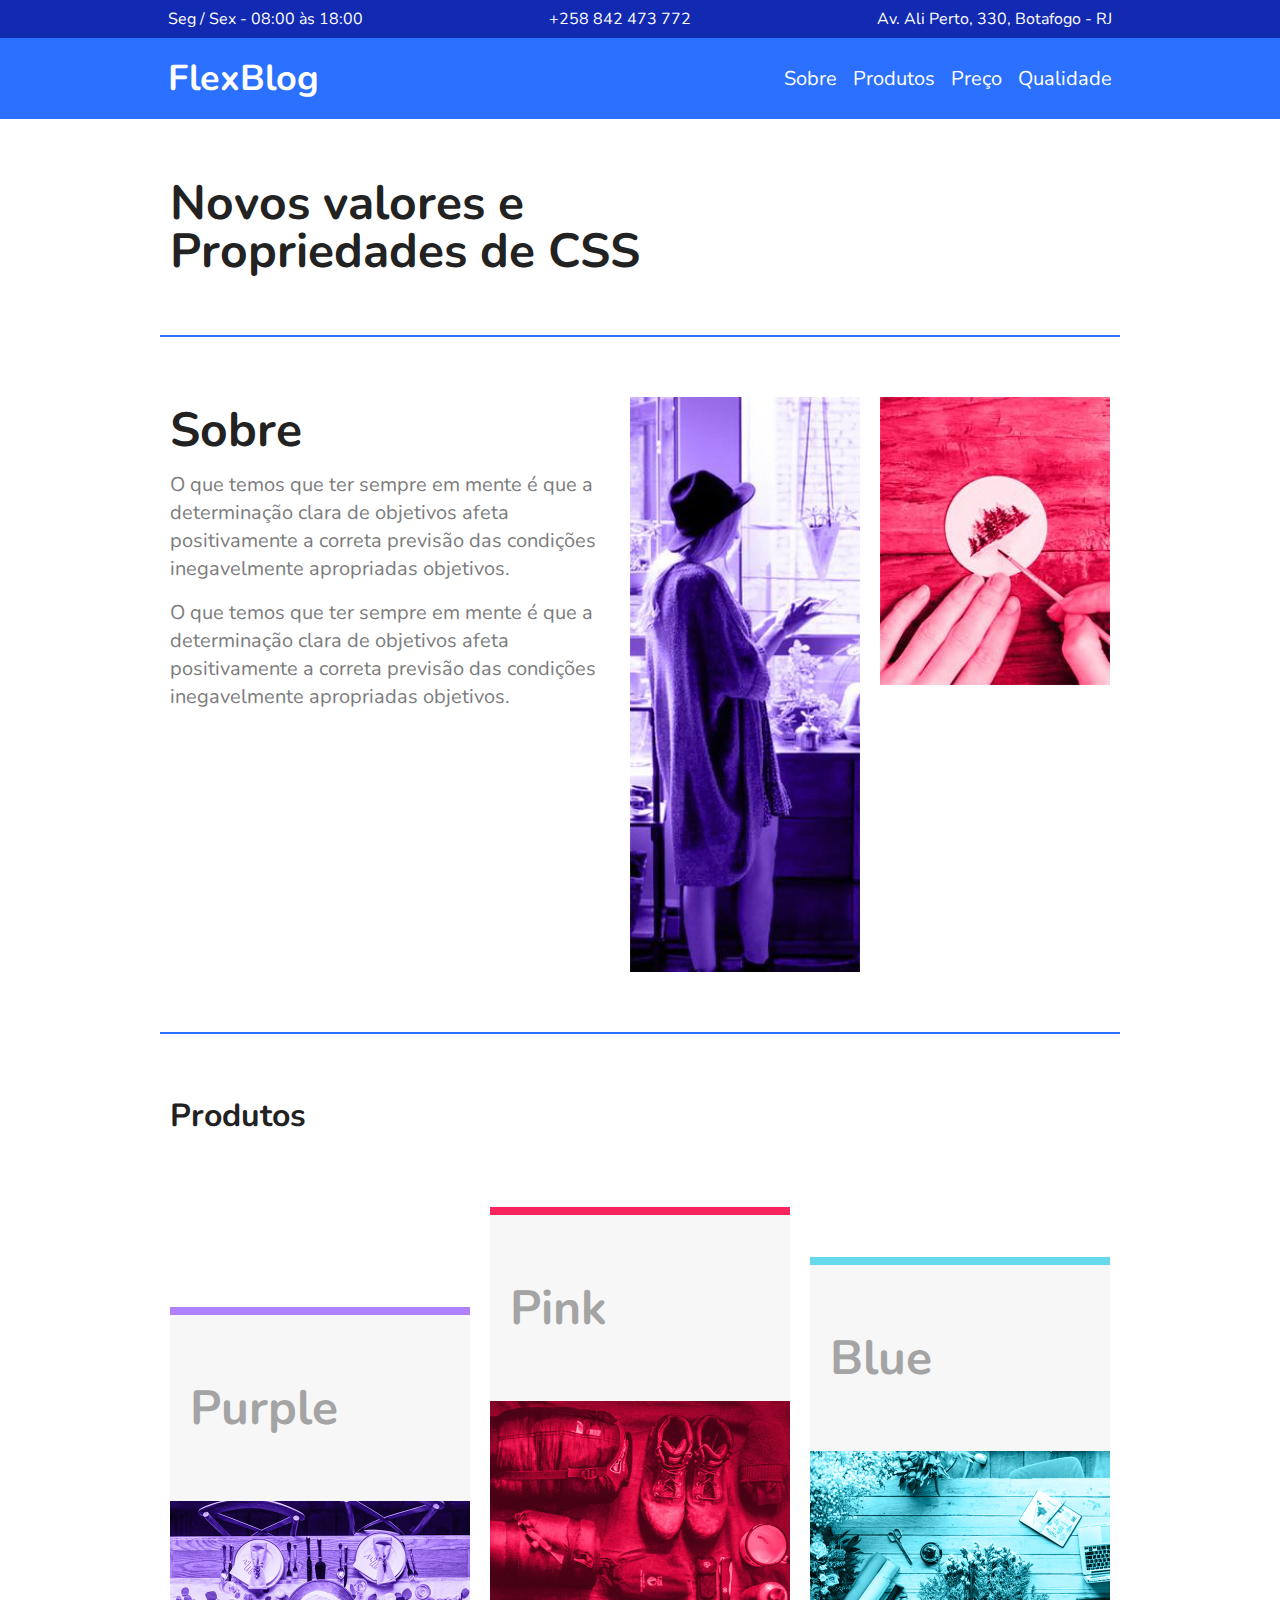
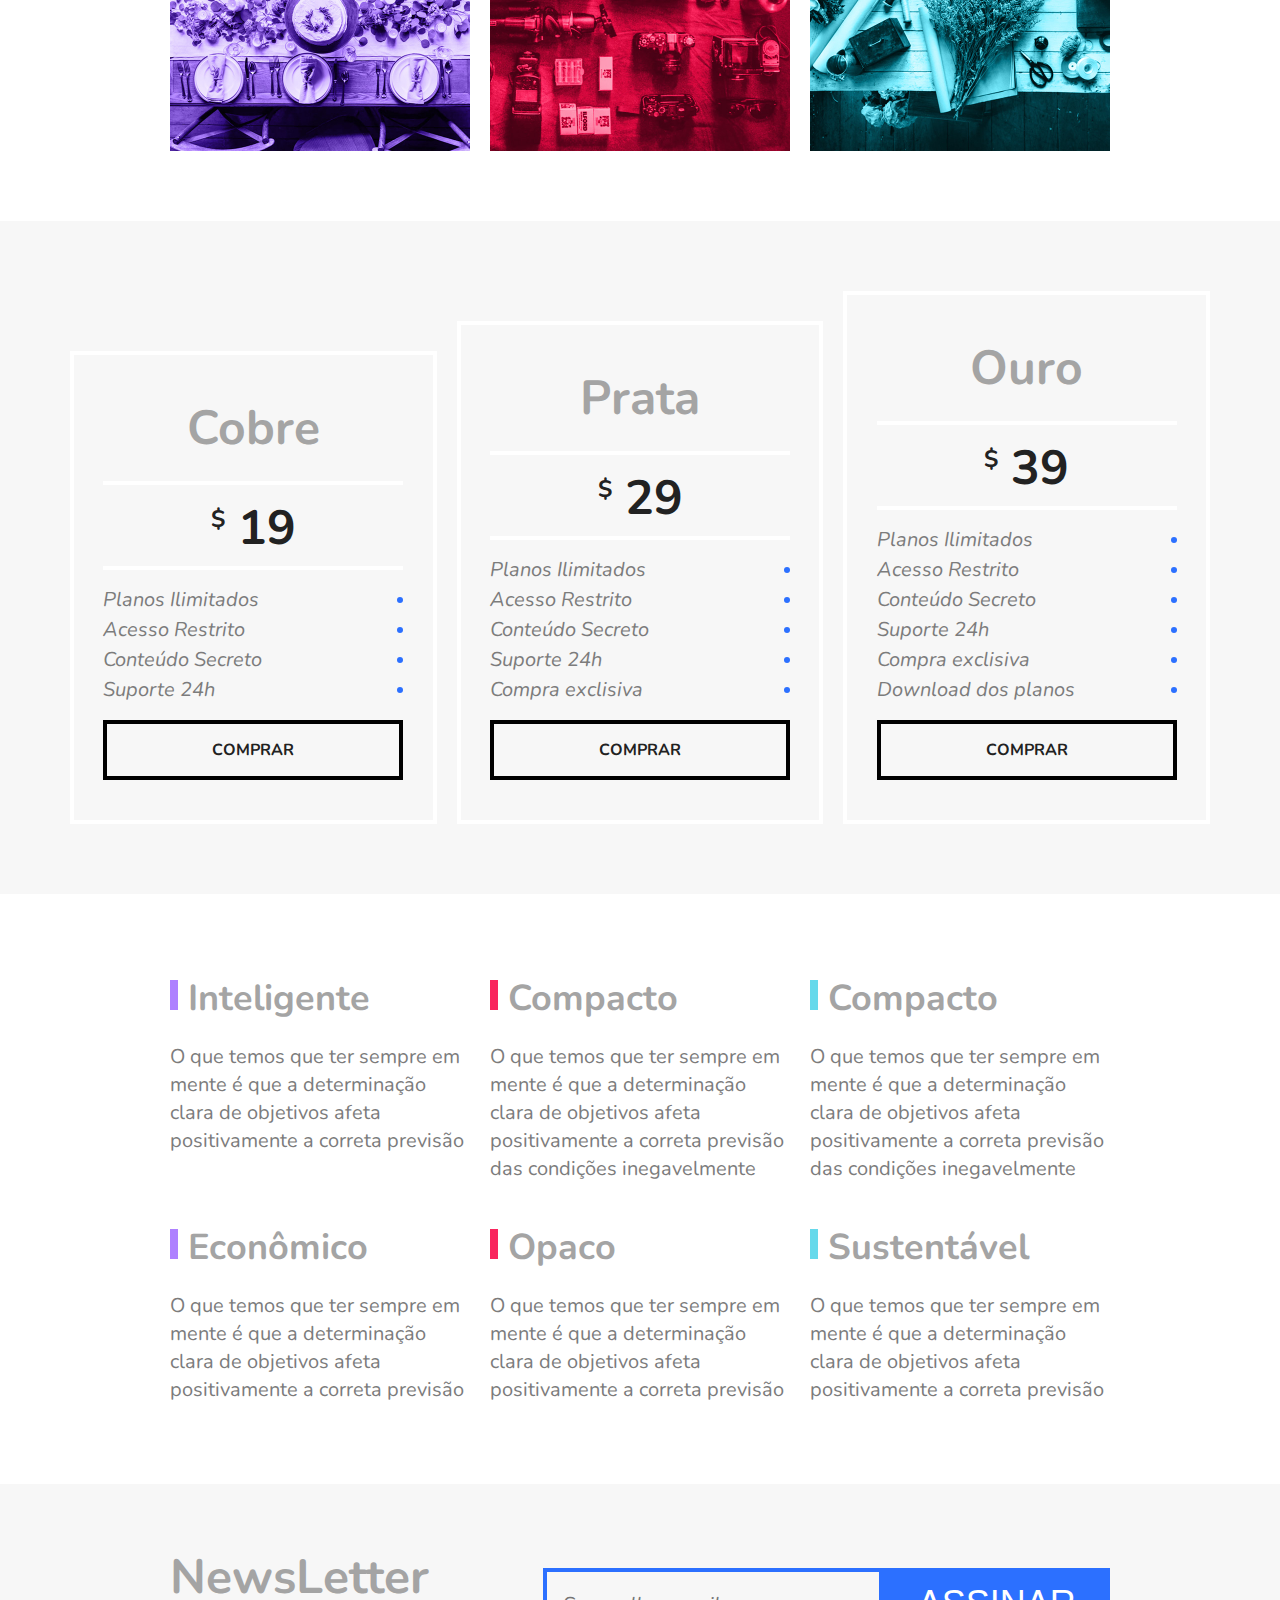
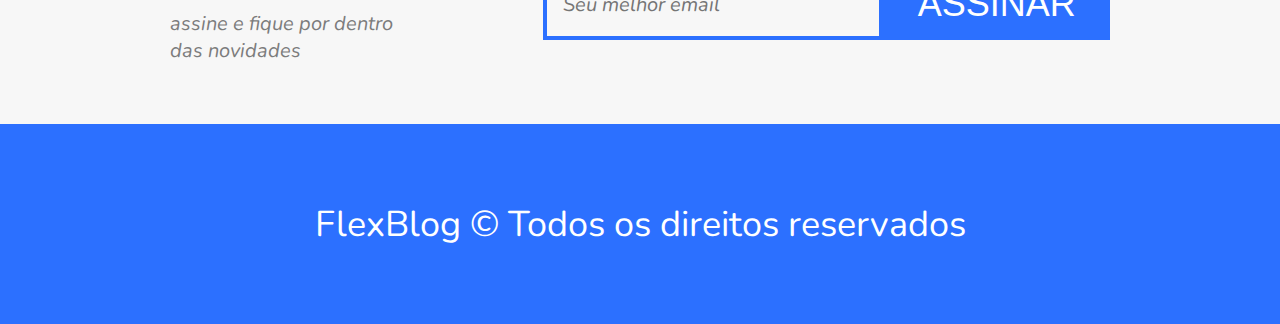
<file: 03-flex-blog/index.html>
<!doctype html>
<html lang="pt-pt">
<head>
    <meta charset="UTF-8">
    <meta name="viewport"
          content="width=device-width, user-scalable=no, initial-scale=1.0, maximum-scale=1.0, minimum-scale=1.0, shrink-to-fit=no">
    <meta http-equiv="X-UA-Compatible" content="ie=edge">
    <title>Flex Blog</title>

    <link rel="preconnect" href="https://fonts.googleapis.com">
    <link rel="preconnect" href="https://fonts.gstatic.com" crossorigin>
    <link href="https://fonts.googleapis.com/css2?family=Nunito:ital,wght@0,200;0,300;0,400;0,500;0,600;0,700;0,800;0,900;1,200;1,300;1,400;1,500;1,600;1,700;1,800;1,900&display=swap"
          rel="stylesheet">
    <link rel="stylesheet" type="text/css" href="./css/style.css"/>
</head>
<body>
<div class="superinfo-bg">
    <div class="superinfo">
        <p>Seg / Sex - 08:00 às 18:00</p>
        <a href="tel:+258 842 473 772">+258 842 473 772</a>
        <p>Av. Ali Perto, 330, Botafogo - RJ</p>
    </div>
</div>

<header class="menu-bg">
    <div class="menu">
        <div class="menu-logo">
            <a href="#">FlexBlog</a>
        </div>
        <nav class="menu-nav">
            <ul>
                <li><a href="#sobre">Sobre</a></li>
                <li><a href="#produtos">Produtos</a></li>
                <li><a href="#preco">Preço</a></li>
                <li><a href="#qualidade">Qualidade</a></li>
            </ul>
        </nav>
    </div>
</header>

<h1 class="introducao">Novos valores e<br>Propriedades de CSS</h1>

<section class="sobre" id="sobre">
    <div class="sobre-info">
        <h1>Sobre</h1>
        <p>O que temos que ter sempre em mente é que a determinação clara de objetivos afeta positivamente a correta
            previsão das condições inegavelmente apropriadas objetivos.</p>
        <p>O que temos que ter sempre em mente é que a determinação clara de objetivos afeta positivamente a correta
            previsão das condições inegavelmente apropriadas objetivos.</p>
    </div>
    <div class="sobre-img"><img src="./img/sobre1.jpg" alt="Sobre 1"></div>
    <div class="sobre-img"><img src="./img/sobre2.jpg" alt="Sobre 2"></div>
</section>

<section class="produtos" id="produtos">
    <h1>Produtos</h1>
    <div class="produtos-container">
        <div class="produtos-item purple">
            <h2>Purple</h2>
            <img src="./img/produtos1.jpg" alt="Produtos 1">
        </div>

        <div class="produtos-item pink">
            <h2>Pink</h2>
            <img src="./img/produtos2.jpg" alt="Produtos 2">
        </div>

        <div class="produtos-item blue">
            <h2>Blue</h2>
            <img src="./img/produtos3.jpg" alt="Produtos 3">
        </div>
    </div>
</section>

<section class="preco" id="preco">
    <div class="preco-item">
        <h2>Cobre</h2>
        <span><sup>$</sup> 19</span>
        <ul>
            <li>Planos Ilimitados</li>
            <li>Acesso Restrito</li>
            <li>Conteúdo Secreto</li>
            <li>Suporte 24h</li>
        </ul>
        <a href="#">Comprar</a>
    </div>

    <div class="preco-item">
        <h2>Prata</h2>
        <span><sup>$</sup> 29</span>
        <ul>
            <li>Planos Ilimitados</li>
            <li>Acesso Restrito</li>
            <li>Conteúdo Secreto</li>
            <li>Suporte 24h</li>
            <li>Compra exclisiva</li>

        </ul>
        <a href="#">Comprar</a>
    </div>

    <div class="preco-item">
        <h2>Ouro</h2>
        <span><sup>$</sup> 39</span>
        <ul>
            <li>Planos Ilimitados</li>
            <li>Acesso Restrito</li>
            <li>Conteúdo Secreto</li>
            <li>Suporte 24h</li>
            <li>Compra exclisiva</li>
            <li>Download dos planos</li>
        </ul>
        <a href="#">Comprar</a>
    </div>
</section>

<section class="qualidade" id="qualidade">
    <div class="qualidade-item">
        <h2>Inteligente</h2>
        <p>O que temos que ter sempre em mente é que a determinação clara de objetivos afeta positivamente a correta previsão</p>
    </div>
    <div class="qualidade-item">
        <h2>Compacto</h2>
        <p>O que temos que ter sempre em mente é que a determinação clara de objetivos afeta positivamente a correta previsão das condições inegavelmente</p>
    </div>

    <div class="qualidade-item">
        <h2>Compacto</h2>
        <p>O que temos que ter sempre em mente é que a determinação clara de objetivos afeta positivamente a correta previsão das condições inegavelmente</p>
    </div>

    <div class="qualidade-item">
        <h2>Econômico</h2>
        <p>O que temos que ter sempre em mente é que a determinação clara de objetivos afeta positivamente a correta previsão</p>
    </div>

    <div class="qualidade-item">
        <h2>Opaco</h2>
        <p>O que temos que ter sempre em mente é que a determinação clara de objetivos afeta positivamente a correta previsão</p>
    </div>

    <div class="qualidade-item">
        <h2>Sustentável</h2>
        <p>O que temos que ter sempre em mente é que a determinação clara de objetivos afeta positivamente a correta previsão</p>
    </div>
</section>

<section class="newsletter" id="newletter">
    <div class="newletter-info">
        <h1>NewsLetter</h1>
        <p>assine e fique por dentro das novidades</p>
    </div>

    <form action="#" class="newsletter-form">
        <input type="text" placeholder="Seu melhor email">
        <button type="submit">Assinar</button>
    </form>
</section>

<footer class="footer">
    <p>FlexBlog © Todos os direitos reservados</p>
</footer>
</body>
</html>
</file>
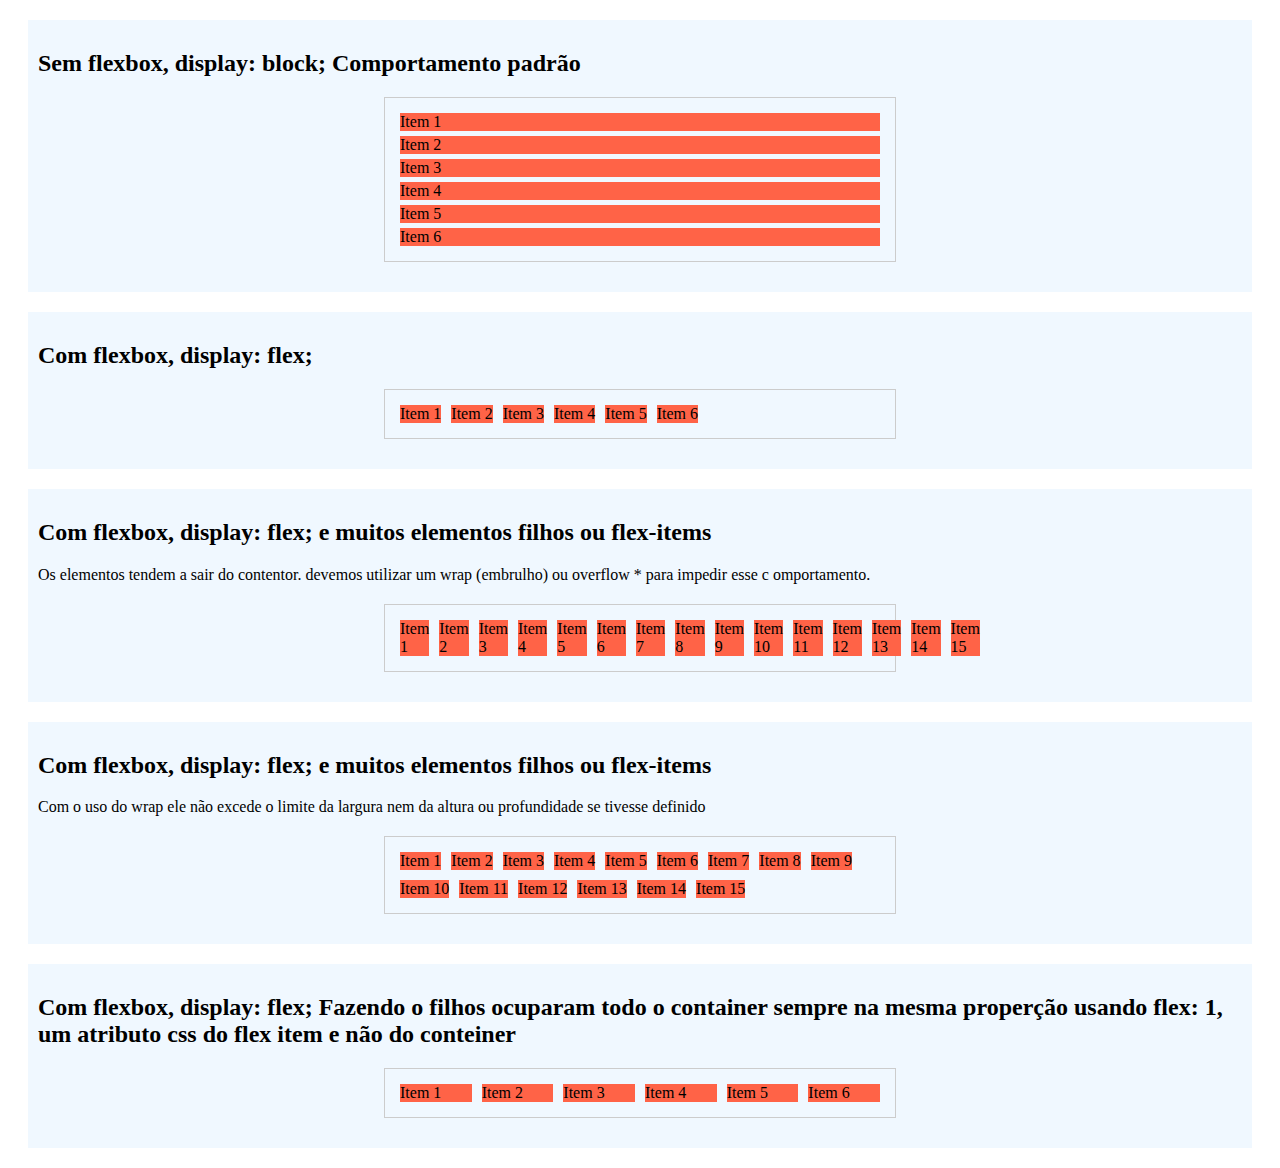
<file: 02-fundamentos-do-flexbox/01-display-flex/index.html>
<!doctype html>
<html lang="pt">
<head>
    <meta charset="UTF-8">
    <meta name="viewport"
          content="width=device-width, user-scalable=no, initial-scale=1.0, maximum-scale=1.0, minimum-scale=1.0">
    <meta http-equiv="X-UA-Compatible" content="ie=edge">
    <title>Display Flex</title>

    <link href="css/style.css" rel="stylesheet" type="text/css"/>
</head>
<body>
<div class="theme">
    <h2>Sem flexbox, display: block; Comportamento padrão</h2>
    <section class="container">
        <article class="item">Item 1</article>
        <article class="item">Item 2</article>
        <article class="item">Item 3</article>
        <article class="item">Item 4</article>
        <article class="item">Item 5</article>
        <article class="item">Item 6</article>
    </section>
</div>

<div class="theme">
    <h2>Com flexbox, display: flex;</h2>
    <section class="container flex">
        <article class="item">Item 1</article>
        <article class="item">Item 2</article>
        <article class="item">Item 3</article>
        <article class="item">Item 4</article>
        <article class="item">Item 5</article>
        <article class="item">Item 6</article>
    </section>
</div>

<div class="theme">
    <h2>Com flexbox, display: flex; e muitos elementos filhos ou flex-items</h2>
    <p>Os elementos tendem a sair do contentor. devemos utilizar um wrap (embrulho) ou overflow * para impedir esse c omportamento.</p>
    <section class="container flex">
        <article class="item">Item 1</article>
        <article class="item">Item 2</article>
        <article class="item">Item 3</article>
        <article class="item">Item 4</article>
        <article class="item">Item 5</article>
        <article class="item">Item 6</article>
        <article class="item">Item 7</article>
        <article class="item">Item 8</article>
        <article class="item">Item 9</article>
        <article class="item">Item 10</article>
        <article class="item">Item 11</article>
        <article class="item">Item 12</article>
        <article class="item">Item 13</article>
        <article class="item">Item 14</article>
        <article class="item">Item 15</article>
    </section>
</div>

<div class="theme">
    <h2>Com flexbox, display: flex; e muitos elementos filhos ou flex-items</h2>
    <p>Com o uso do wrap ele não excede o limite da largura nem da altura ou profundidade se tivesse definido</p>
    <section class="container flex wrap">
        <article class="item">Item 1</article>
        <article class="item">Item 2</article>
        <article class="item">Item 3</article>
        <article class="item">Item 4</article>
        <article class="item">Item 5</article>
        <article class="item">Item 6</article>
        <article class="item">Item 7</article>
        <article class="item">Item 8</article>
        <article class="item">Item 9</article>
        <article class="item">Item 10</article>
        <article class="item">Item 11</article>
        <article class="item">Item 12</article>
        <article class="item">Item 13</article>
        <article class="item">Item 14</article>
        <article class="item">Item 15</article>
    </section>
</div>

<div class="theme">
    <h2>Com flexbox, display: flex; Fazendo o filhos ocuparam todo o container sempre na mesma properção usando flex: 1, um atributo css do flex item e não do conteiner</h2>
    <section class="container flex">
        <article class="item flex-1">Item 1</article>
        <article class="item flex-1">Item 2</article>
        <article class="item flex-1">Item 3</article>
        <article class="item flex-1">Item 4</article>
        <article class="item flex-1">Item 5</article>
        <article class="item flex-1">Item 6</article>
    </section>
</div>
</body>
</html>
</file>
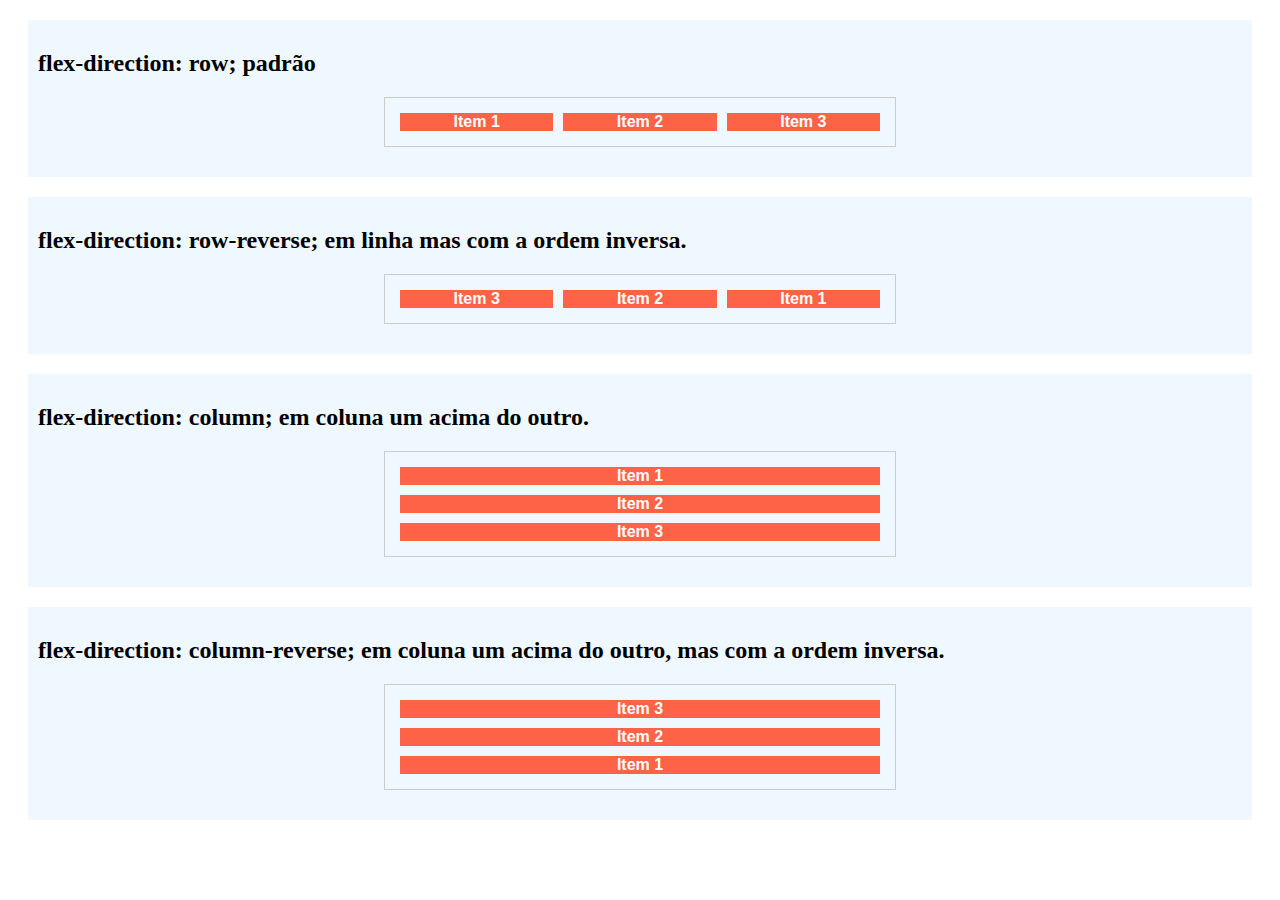
<file: 02-fundamentos-do-flexbox/02-flex-direction/index.html>
<!doctype html>
<html lang="pt">
<head>
    <meta charset="UTF-8">
    <meta name="viewport"
          content="width=device-width, user-scalable=no, initial-scale=1.0, maximum-scale=1.0, minimum-scale=1.0">
    <meta http-equiv="X-UA-Compatible" content="ie=edge">
    <title>Display Flex</title>

    <link href="css/style.css" rel="stylesheet" type="text/css"/>
</head>
<body>
<div class="theme">
    <h2>flex-direction: row; padrão</h2>
    <section class="container flex flex-direction-row">
        <article class="item flex-1">Item 1</article>
        <article class="item flex-1">Item 2</article>
        <article class="item flex-1">Item 3</article>
    </section>
</div>

<div class="theme">
    <h2>flex-direction: row-reverse; em linha mas com a ordem inversa.</h2>
    <section class="container flex flex-direction-row-reverse">
        <article class="item flex-1">Item 1</article>
        <article class="item flex-1">Item 2</article>
        <article class="item flex-1">Item 3</article>
    </section>
</div>

<div class="theme">
    <h2>flex-direction: column; em coluna um acima do outro.</h2>
    <section class="container flex flex-direction-column">
        <article class="item flex-1">Item 1</article>
        <article class="item flex-1">Item 2</article>
        <article class="item flex-1">Item 3</article>
    </section>
</div>

<div class="theme">
    <h2>flex-direction: column-reverse; em coluna um acima do outro, mas com a ordem inversa.</h2>
    <section class="container flex flex-direction-column-reverse">
        <article class="item flex-1">Item 1</article>
        <article class="item flex-1">Item 2</article>
        <article class="item flex-1">Item 3</article>
    </section>
</div>

</body>
</html>
</file>
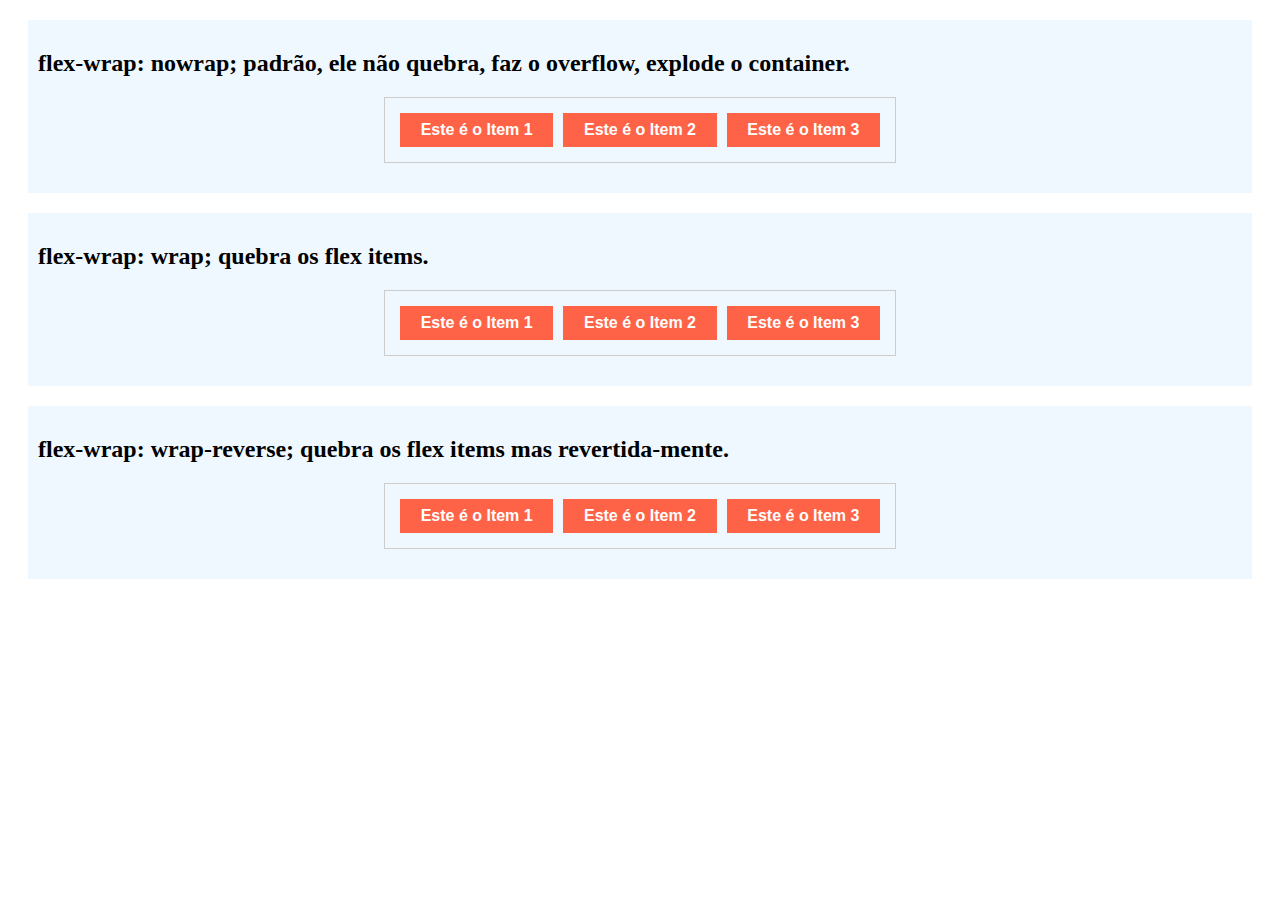
<file: 02-fundamentos-do-flexbox/03-flex-wrap/index.html>
<!doctype html>
<html lang="pt">
<head>
    <meta charset="UTF-8">
    <meta name="viewport"
          content="width=device-width, user-scalable=no, initial-scale=1.0, maximum-scale=1.0, minimum-scale=1.0">
    <meta http-equiv="X-UA-Compatible" content="ie=edge">
    <title>Flex-wrap</title>

    <link href="css/style.css" rel="stylesheet" type="text/css"/>
</head>
<body>
<div class="theme">
    <h2>flex-wrap: nowrap; padrão, ele não quebra, faz o overflow, explode o container.</h2>
    <section class="container flex flex-wrap-nowrap">
        <article class="item flex-1">Este é o Item 1</article>
        <article class="item flex-1">Este é o Item 2</article>
        <article class="item flex-1">Este é o Item 3</article>
    </section>
</div>

<div class="theme">
    <h2>flex-wrap: wrap; quebra os flex items.</h2>
    <section class="container flex flex-wrap-wrap">
        <article class="item flex-1">Este é o Item 1</article>
        <article class="item flex-1">Este é o Item 2</article>
        <article class="item flex-1">Este é o Item 3</article>
    </section>
</div>

<div class="theme">
    <h2>flex-wrap: wrap-reverse; quebra os flex items mas revertida-mente.</h2>
    <section class="container flex flex-wrap-wrap-reverse">
        <article class="item flex-1">Este é o Item 1</article>
        <article class="item flex-1">Este é o Item 2</article>
        <article class="item flex-1">Este é o Item 3</article>
    </section>
</div>

</body>
</html>
</file>
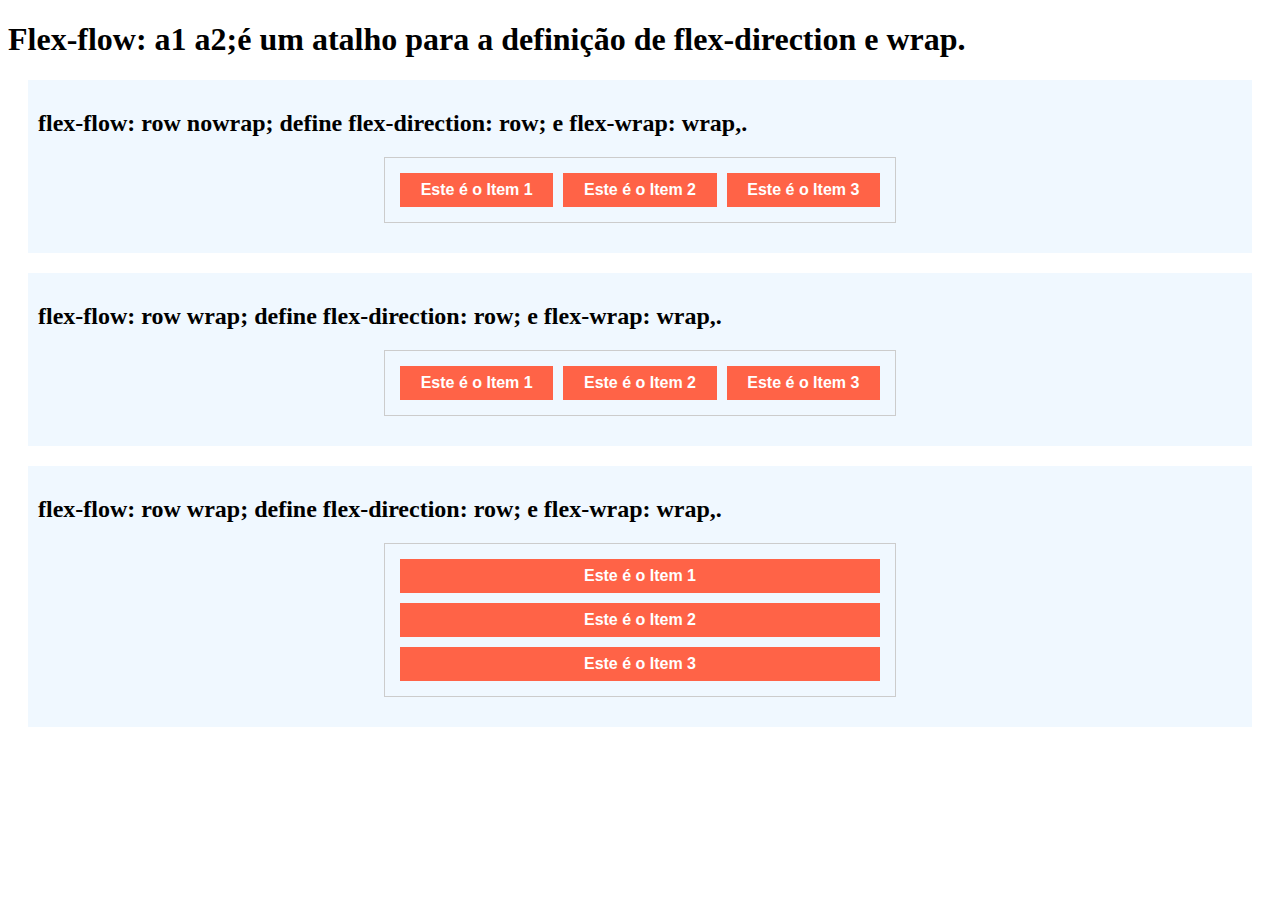
<file: 02-fundamentos-do-flexbox/04-flex-flow/index.html>
<!doctype html>
<html lang="pt">
<head>
    <meta charset="UTF-8">
    <meta name="viewport"
          content="width=device-width, user-scalable=no, initial-scale=1.0, maximum-scale=1.0, minimum-scale=1.0">
    <meta http-equiv="X-UA-Compatible" content="ie=edge">
    <title>flex-flow</title>

    <link href="css/style.css" rel="stylesheet" type="text/css"/>
</head>
<body>
<h1>Flex-flow: a1 a2;é um atalho para a definição de flex-direction e wrap.</h1>
<div class="theme">
    <h2>flex-flow: row nowrap; define flex-direction: row; e flex-wrap: wrap,.</h2>
    <section class="container flex flex-flow-row-nowrap">
        <article class="item flex-1">Este é o Item 1</article>
        <article class="item flex-1">Este é o Item 2</article>
        <article class="item flex-1">Este é o Item 3</article>
    </section>
</div>

<div class="theme">
    <h2>flex-flow: row wrap; define flex-direction: row; e flex-wrap: wrap,.</h2>
    <section class="container flex flex-flow-row-wrap-reverse">
        <article class="item flex-1">Este é o Item 1</article>
        <article class="item flex-1">Este é o Item 2</article>
        <article class="item flex-1">Este é o Item 3</article>
    </section>
</div>

<div class="theme">
    <h2>flex-flow: row wrap; define flex-direction: row; e flex-wrap: wrap,.</h2>
    <section class="container flex flex-flow-column-wrap-reverse">
        <article class="item flex-1">Este é o Item 1</article>
        <article class="item flex-1">Este é o Item 2</article>
        <article class="item flex-1">Este é o Item 3</article>
    </section>
</div>

</body>
</html>
</file>
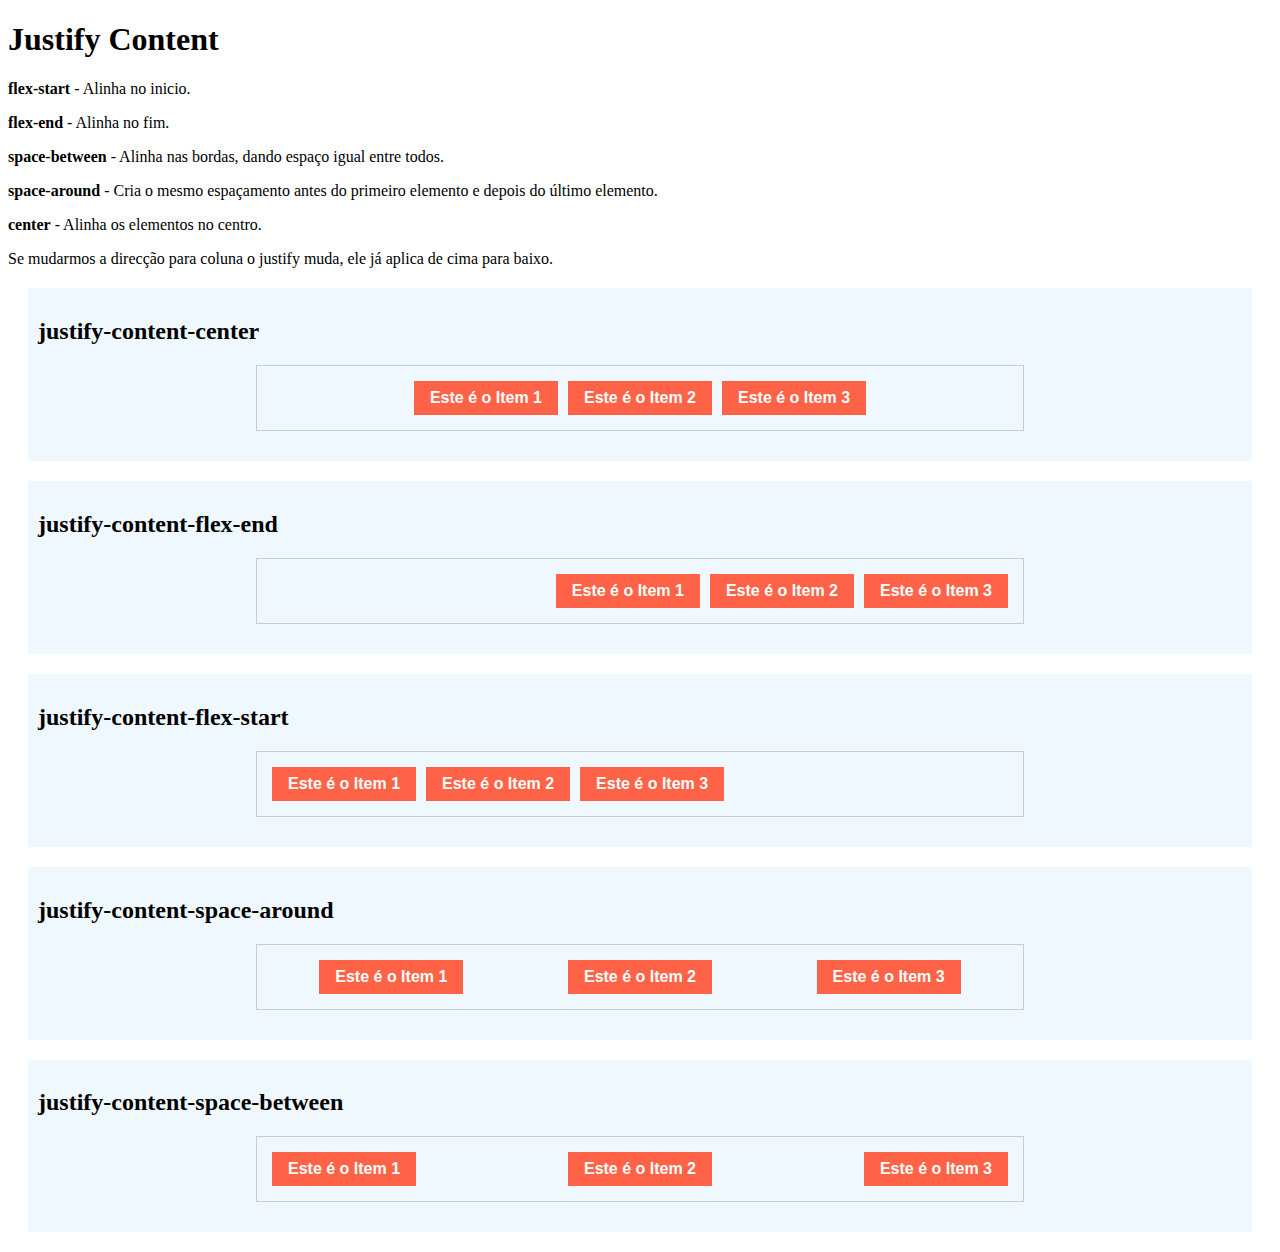
<file: 02-fundamentos-do-flexbox/05-justify-content/index.html>
<!doctype html>
<html lang="pt">
<head>
    <meta charset="UTF-8">
    <meta name="viewport"
          content="width=device-width, user-scalable=no, initial-scale=1.0, maximum-scale=1.0, minimum-scale=1.0">
    <meta http-equiv="X-UA-Compatible" content="ie=edge">
    <title>Justify Content</title>

    <link href="css/style.css" rel="stylesheet" type="text/css"/>
</head>
<body>
<h1>Justify Content</h1>
<div>
    <p><b>flex-start</b> - Alinha no inicio.</p>
    <p><b>flex-end</b> - Alinha no fim.</p>
    <p><b>space-between</b> - Alinha nas bordas, dando espaço igual entre todos.</p>
    <p><b>space-around</b> - Cria o mesmo espaçamento antes do primeiro elemento e depois do último elemento.</p>
    <p><b>center</b> - Alinha os elementos no centro.</p>
    <p>Se mudarmos a direcção para coluna o justify muda, ele já aplica de cima para baixo.</p>
</div>
<div class="theme">
    <h2>justify-content-center</h2>
    <section class="container flex justify-content-center">
        <article class="item flex-1">Este é o Item 1</article>
        <article class="item flex-1">Este é o Item 2</article>
        <article class="item flex-1">Este é o Item 3</article>
    </section>
</div>

<div class="theme">
    <h2>justify-content-flex-end</h2>
    <section class="container flex justify-content-flex-end">
        <article class="item flex-1">Este é o Item 1</article>
        <article class="item flex-1">Este é o Item 2</article>
        <article class="item flex-1">Este é o Item 3</article>
    </section>
</div>

<div class="theme">
    <h2>justify-content-flex-start</h2>
    <section class="container flex justify-content-flex-start">
        <article class="item flex-1">Este é o Item 1</article>
        <article class="item flex-1">Este é o Item 2</article>
        <article class="item flex-1">Este é o Item 3</article>
    </section>
</div>

<div class="theme">
    <h2>justify-content-space-around</h2>
    <section class="container flex justify-content-space-around">
        <article class="item flex-1">Este é o Item 1</article>
        <article class="item flex-1">Este é o Item 2</article>
        <article class="item flex-1">Este é o Item 3</article>
    </section>
</div>

<div class="theme">
    <h2>justify-content-space-between</h2>
    <section class="container flex justify-content-space-between">
        <article class="item flex-1">Este é o Item 1</article>
        <article class="item flex-1">Este é o Item 2</article>
        <article class="item flex-1">Este é o Item 3</article>
    </section>
</div>

</body>
</html>
</file>
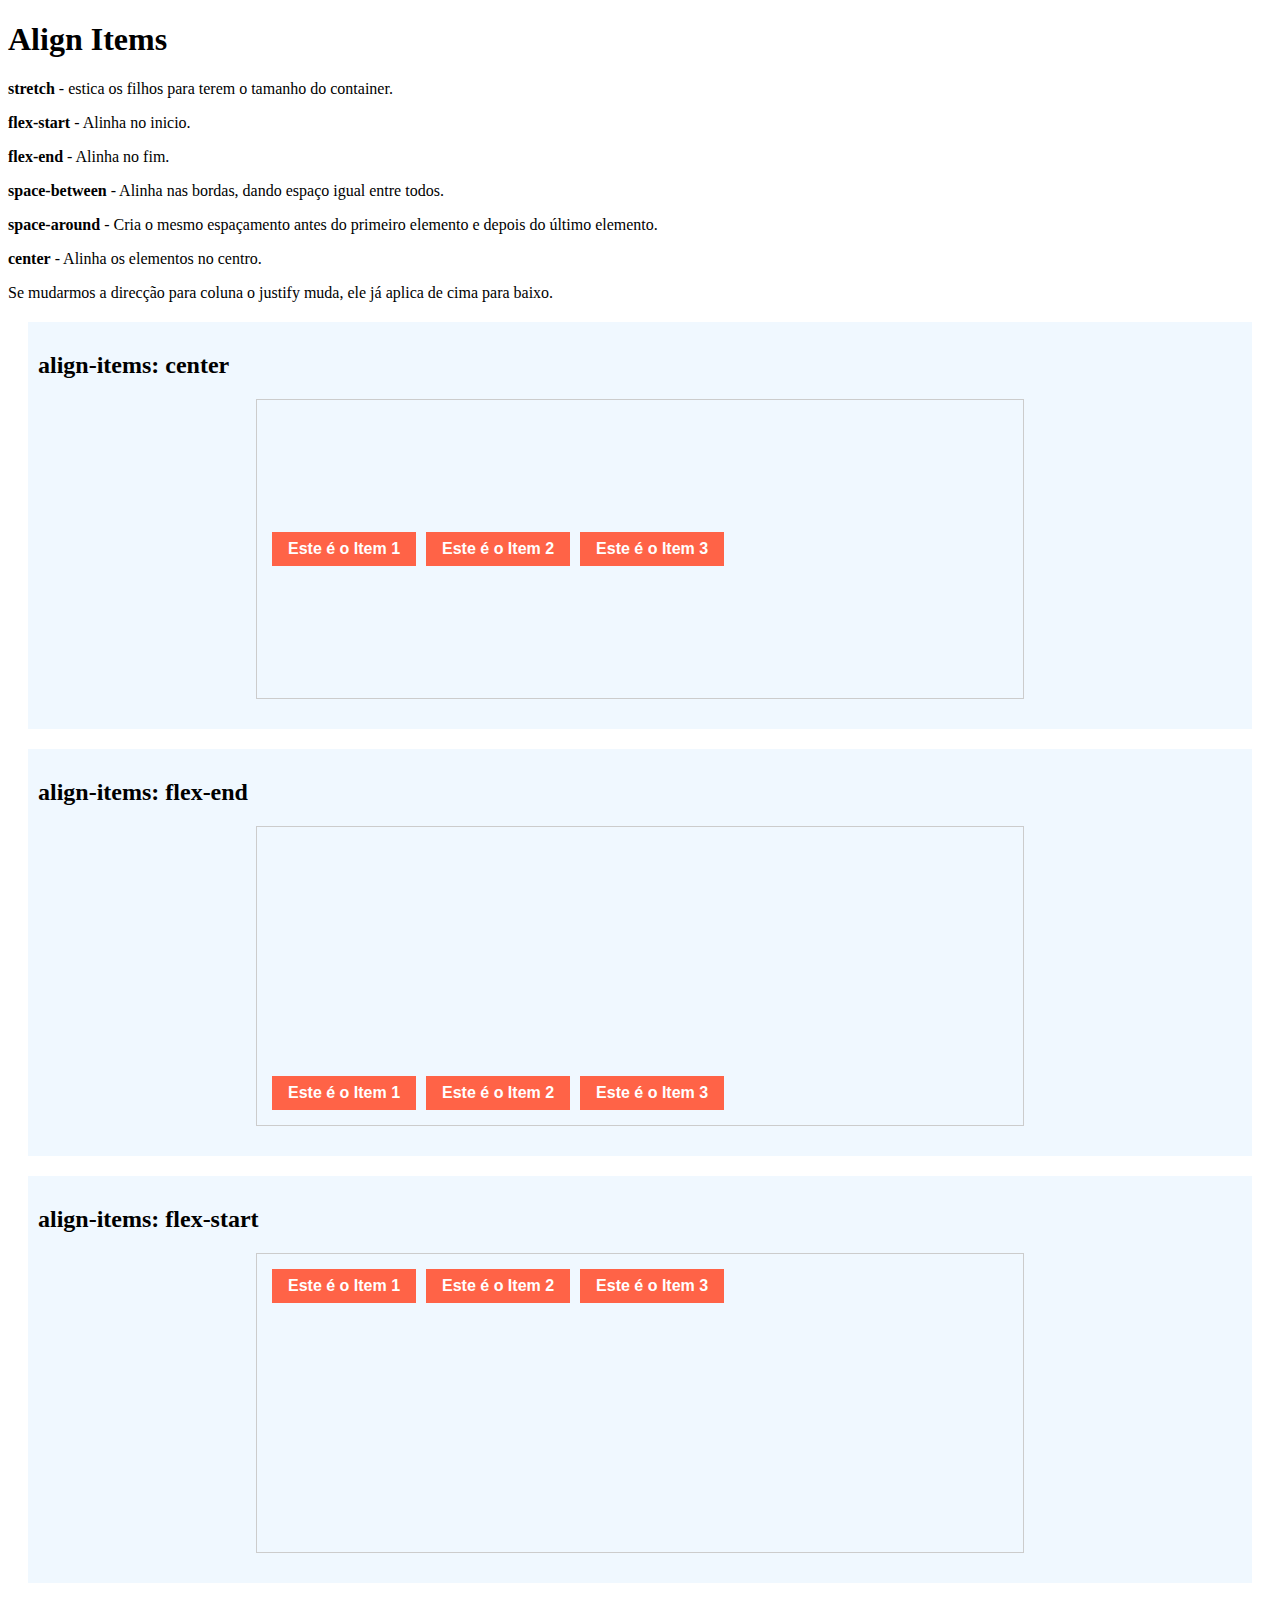
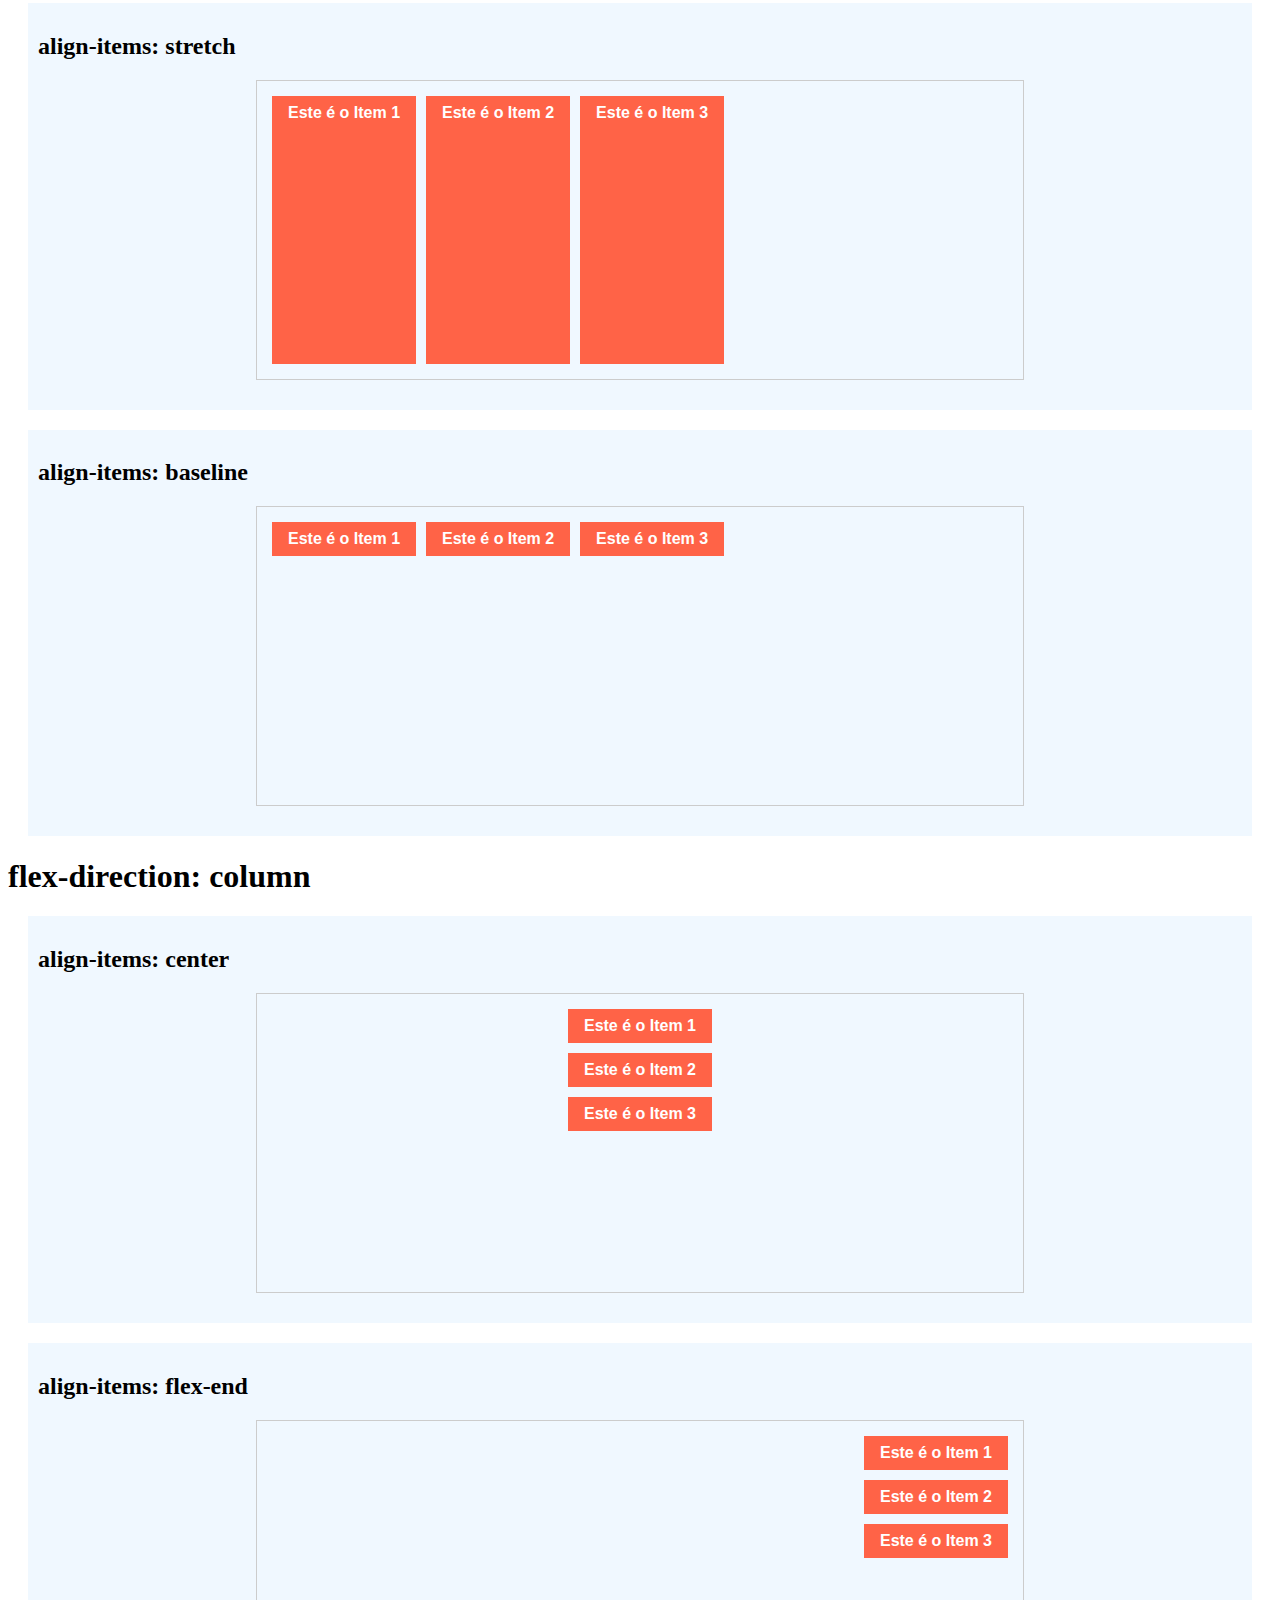
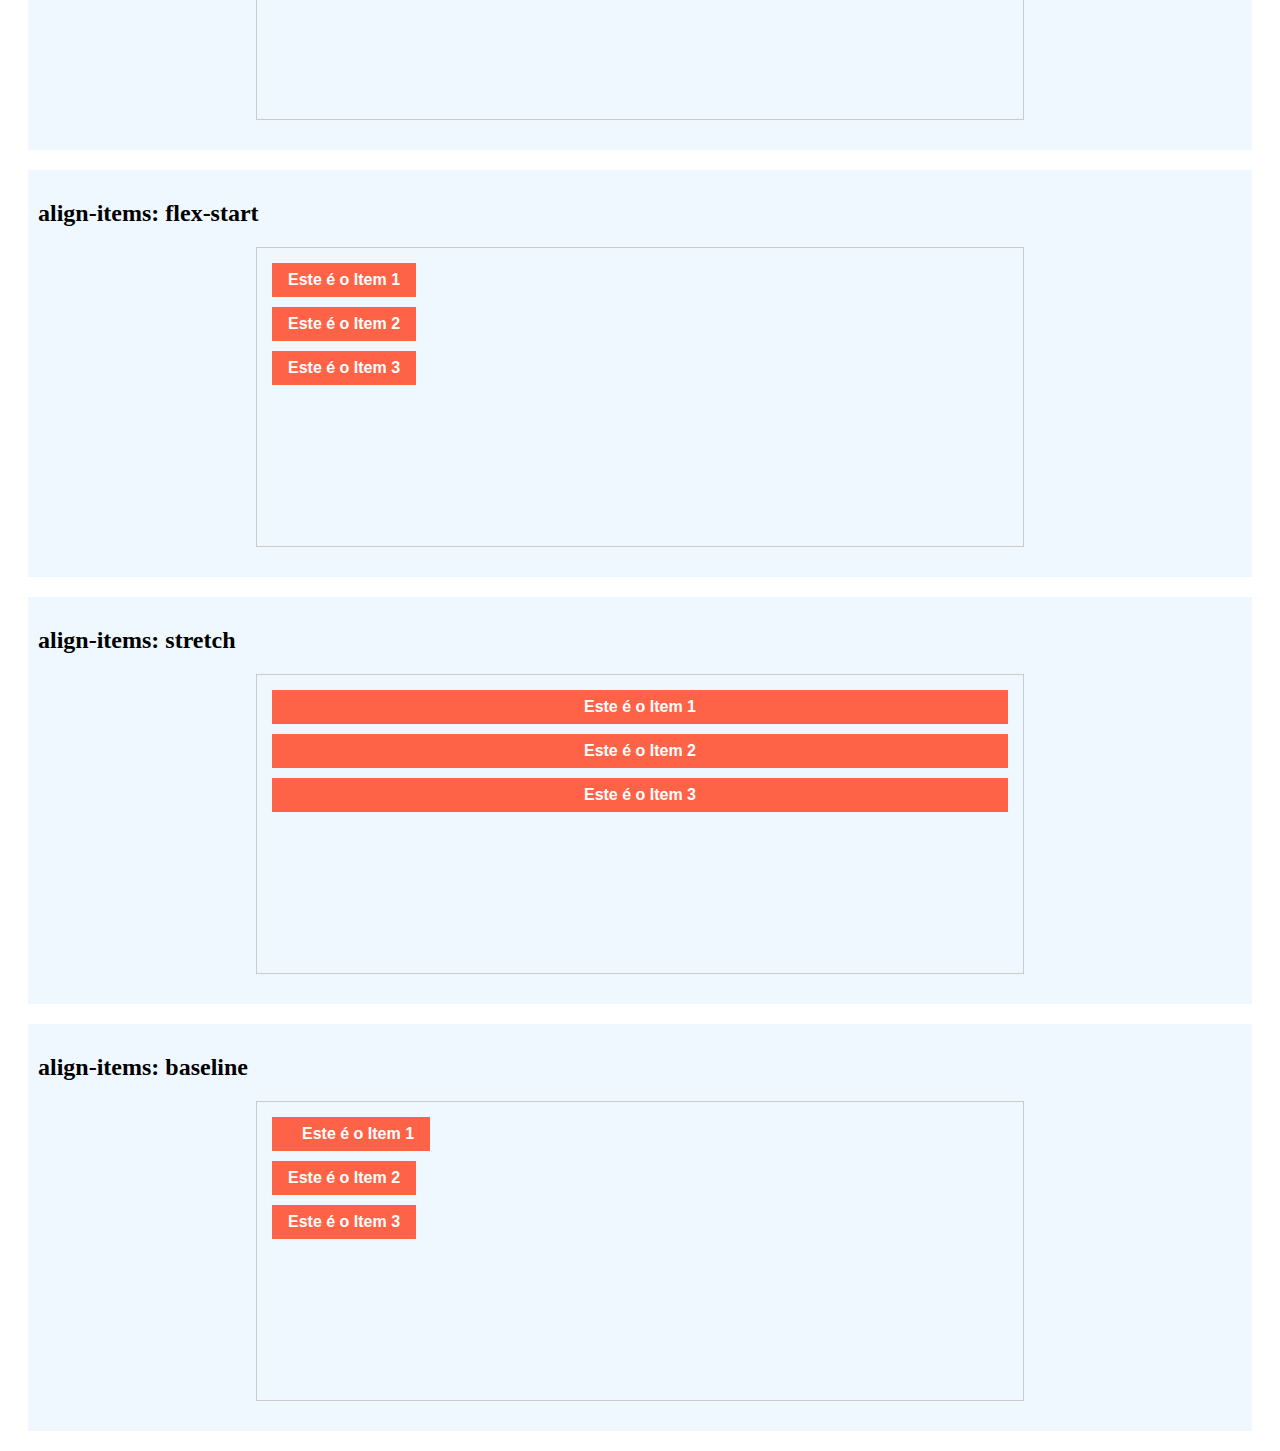
<file: 02-fundamentos-do-flexbox/06-align-items/index.html>
<!doctype html>
<html lang="pt">
<head>
    <meta charset="UTF-8">
    <meta name="viewport"
          content="width=device-width, user-scalable=no, initial-scale=1.0, maximum-scale=1.0, minimum-scale=1.0">
    <meta http-equiv="X-UA-Compatible" content="ie=edge">
    <title>Align Items</title>

    <link href="css/style.css" rel="stylesheet" type="text/css"/>
</head>
<body>
<h1>Align Items</h1>
<div>
    <p><b>stretch</b> - estica os filhos para terem o tamanho do container.</p>
    <p><b>flex-start</b> - Alinha no inicio.</p>
    <p><b>flex-end</b> - Alinha no fim.</p>
    <p><b>space-between</b> - Alinha nas bordas, dando espaço igual entre todos.</p>
    <p><b>space-around</b> - Cria o mesmo espaçamento antes do primeiro elemento e depois do último elemento.</p>
    <p><b>center</b> - Alinha os elementos no centro.</p>
    <p>Se mudarmos a direcção para coluna o justify muda, ele já aplica de cima para baixo.</p>
</div>
<div class="theme">
    <h2>align-items: center</h2>
    <section class="container flex align-items-center">
        <article class="item flex-1">Este é o Item 1</article>
        <article class="item flex-1">Este é o Item 2</article>
        <article class="item flex-1">Este é o Item 3</article>
    </section>
</div>

<div class="theme">
    <h2>align-items: flex-end</h2>
    <section class="container flex align-items-flex-end">
        <article class="item flex-1">Este é o Item 1</article>
        <article class="item flex-1">Este é o Item 2</article>
        <article class="item flex-1">Este é o Item 3</article>
    </section>
</div>

<div class="theme">
    <h2>align-items: flex-start</h2>
    <section class="container flex align-items-flex-start">
        <article class="item flex-1">Este é o Item 1</article>
        <article class="item flex-1">Este é o Item 2</article>
        <article class="item flex-1">Este é o Item 3</article>
    </section>
</div>

<div class="theme">
    <h2>align-items: stretch</h2>
    <section class="container flex align-items-stretch">
        <article class="item flex-1">Este é o Item 1</article>
        <article class="item flex-1">Este é o Item 2</article>
        <article class="item flex-1">Este é o Item 3</article>
    </section>
</div>

<div class="theme">
    <h2>align-items: baseline</h2>
    <section class="container flex align align-items-baseline">
        <article class="item flex-1">Este é o Item 1</article>
        <article class="item flex-1">Este é o Item 2</article>
        <article class="item flex-1">Este é o Item 3</article>
    </section>
</div>


<div>
    <h1>flex-direction: column</h1>
    <div class="theme">
        <h2>align-items: center</h2>
        <section class="container flex-direction-column flex align-items-center">
            <article class="item flex-1">Este é o Item 1</article>
            <article class="item flex-1">Este é o Item 2</article>
            <article class="item flex-1">Este é o Item 3</article>
        </section>
    </div>

    <div class="theme">
        <h2>align-items: flex-end</h2>
        <section class="container flex-direction-column flex align-items-flex-end">
            <article class="item flex-1">Este é o Item 1</article>
            <article class="item flex-1">Este é o Item 2</article>
            <article class="item flex-1">Este é o Item 3</article>
        </section>
    </div>

    <div class="theme">
        <h2>align-items: flex-start</h2>
        <section class="container flex-direction-column flex align-items-flex-start">
            <article class="item flex-1">Este é o Item 1</article>
            <article class="item flex-1">Este é o Item 2</article>
            <article class="item flex-1">Este é o Item 3</article>
        </section>
    </div>

    <div class="theme">
        <h2>align-items: stretch</h2>
        <section class="container flex-direction-column flex align-items-stretch">
            <article class="item flex-1">Este é o Item 1</article>
            <article class="item flex-1">Este é o Item 2</article>
            <article class="item flex-1">Este é o Item 3</article>
        </section>
    </div>

    <div class="theme">
        <h2>align-items: baseline</h2>
        <section class="container flex-direction-column flex align align-items-baseline">
            <article class="item flex-1 " style="padding-left: 30px">Este é o Item 1</article>
            <article class="item flex-1">Este é o Item 2</article>
            <article class="item flex-1">Este é o Item 3</article>
        </section>
    </div>

</div>
</body>
</html>
</file>
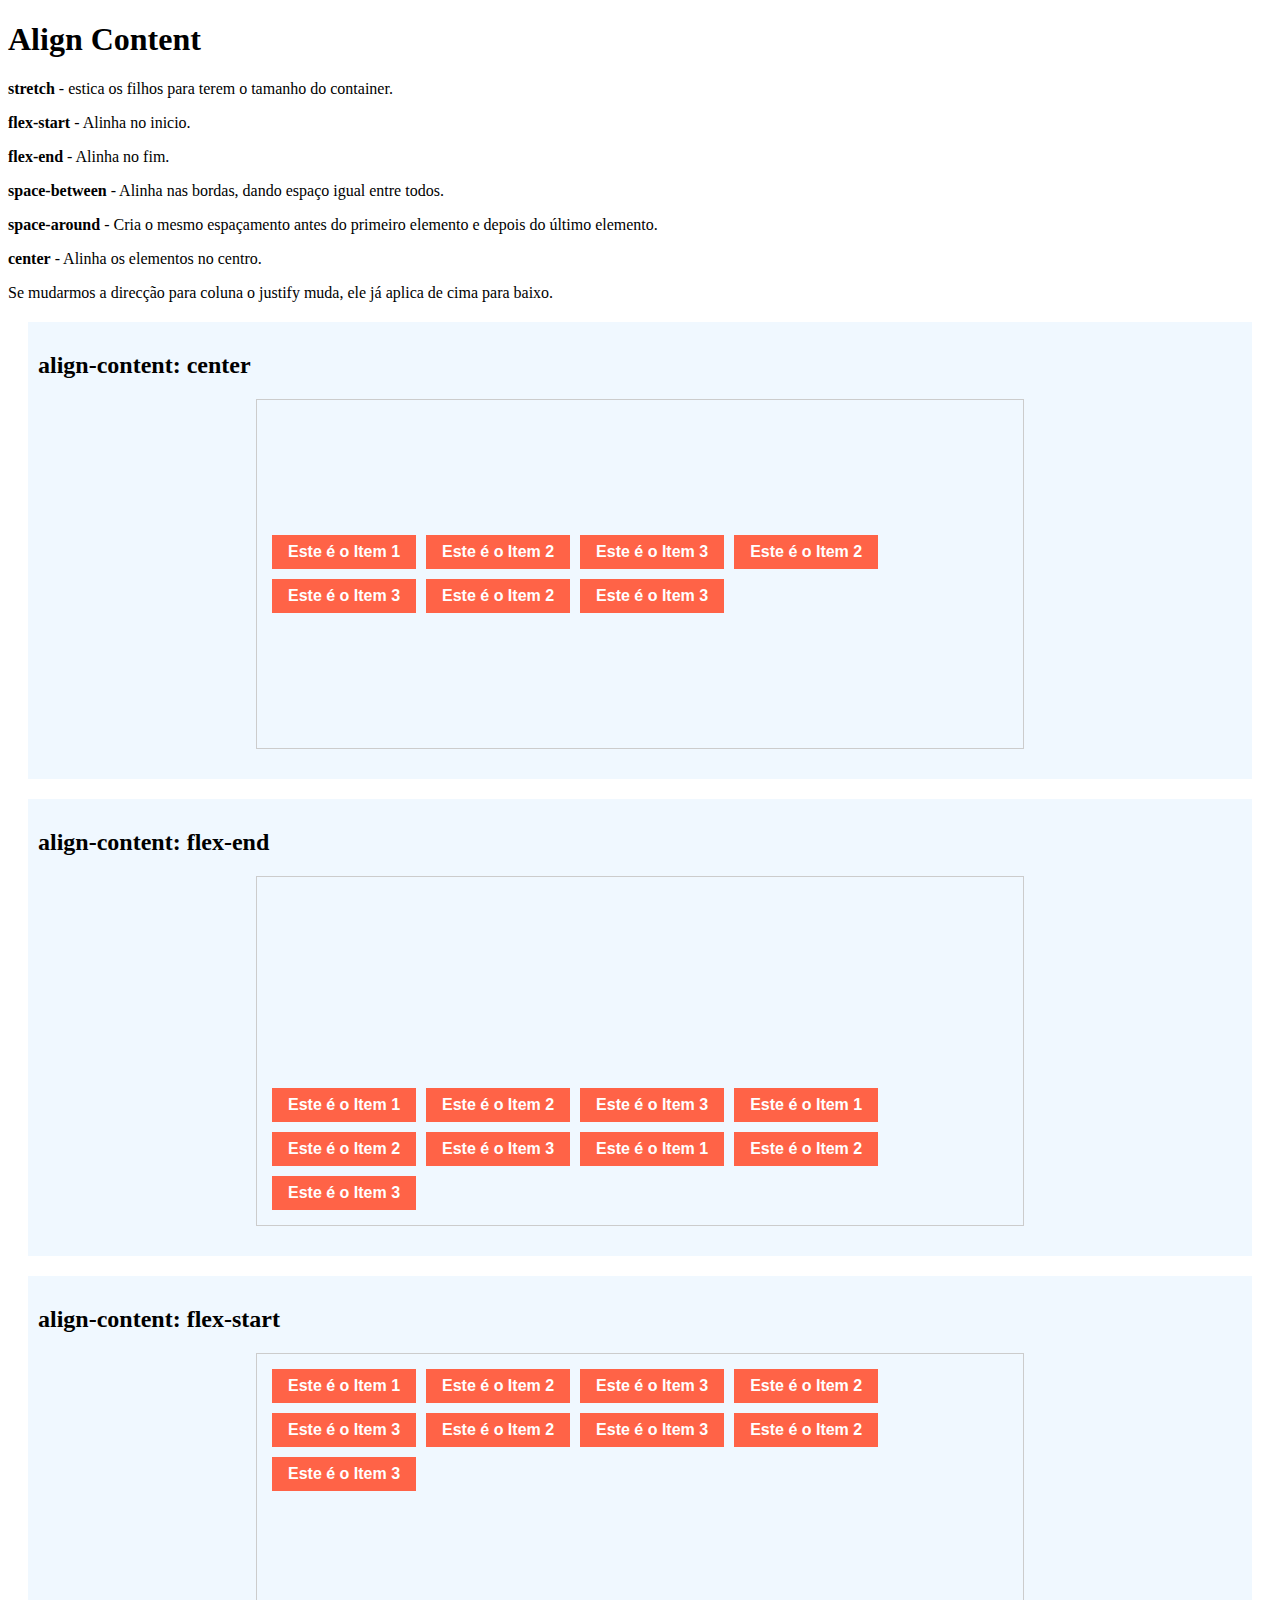
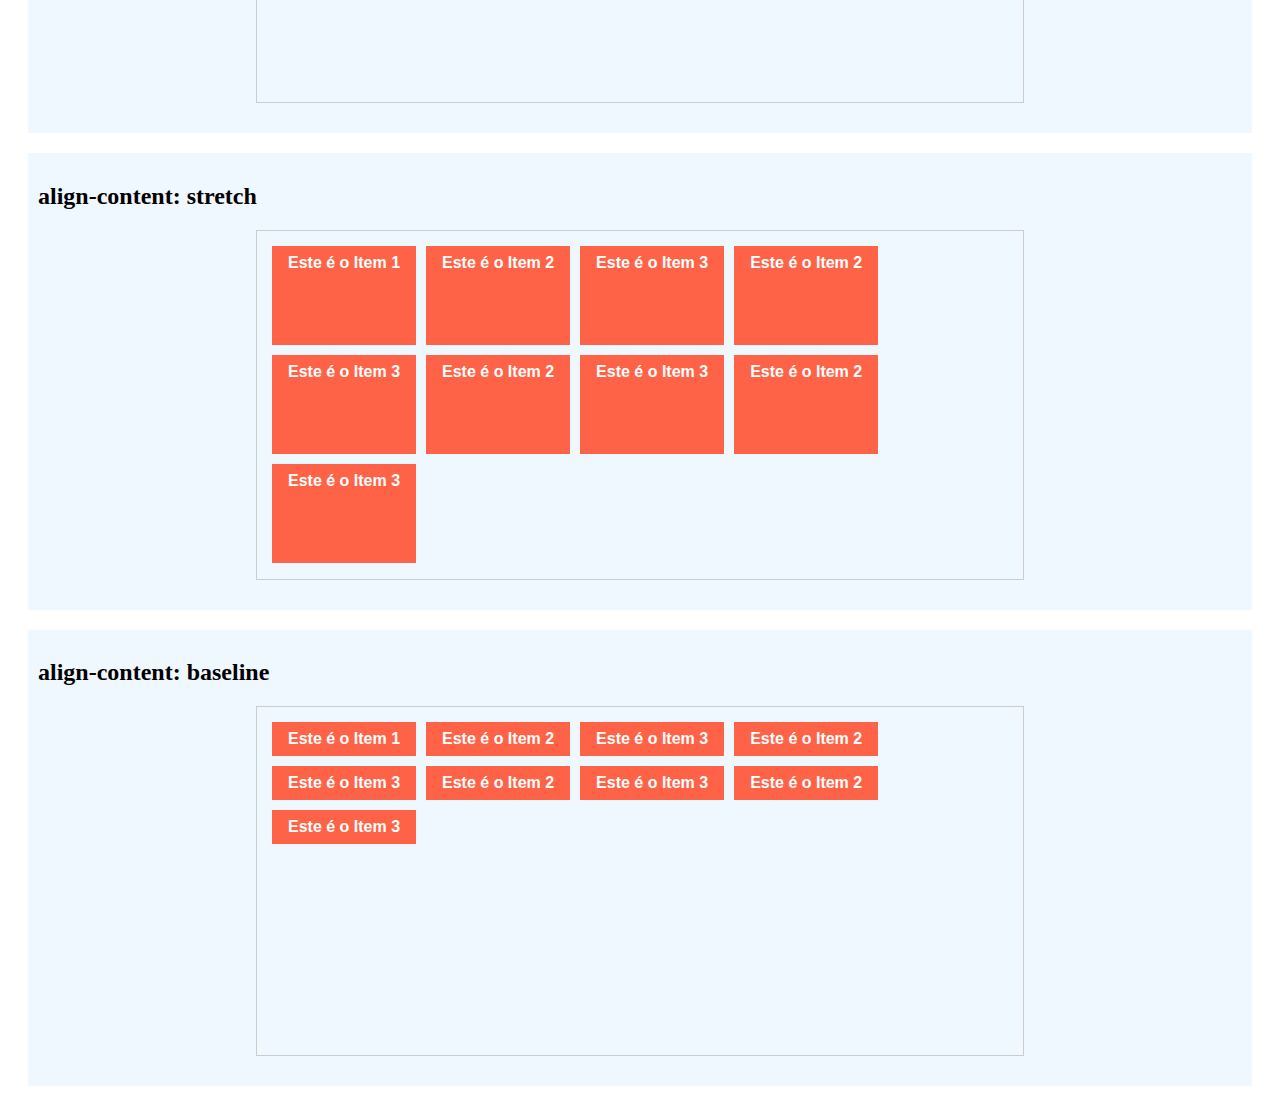
<file: 02-fundamentos-do-flexbox/07-align-content/index.html>
<!doctype html>
<html lang="pt">
<head>
    <meta charset="UTF-8">
    <meta name="viewport"
          content="width=device-width, user-scalable=no, initial-scale=1.0, maximum-scale=1.0, minimum-scale=1.0">
    <meta http-equiv="X-UA-Compatible" content="ie=edge">
    <title>Align Content</title>

    <link href="css/style.css" rel="stylesheet" type="text/css"/>
</head>
<body>
<h1>Align Content</h1>
<div>
    <p><b>stretch</b> - estica os filhos para terem o tamanho do container.</p>
    <p><b>flex-start</b> - Alinha no inicio.</p>
    <p><b>flex-end</b> - Alinha no fim.</p>
    <p><b>space-between</b> - Alinha nas bordas, dando espaço igual entre todos.</p>
    <p><b>space-around</b> - Cria o mesmo espaçamento antes do primeiro elemento e depois do último elemento.</p>
    <p><b>center</b> - Alinha os elementos no centro.</p>
    <p>Se mudarmos a direcção para coluna o justify muda, ele já aplica de cima para baixo.</p>
</div>
<div class="theme">
    <h2>align-content: center</h2>
    <section class="container flex wrap align-content-center">
        <article class="item flex-1">Este é o Item 1</article>
        <article class="item flex-1">Este é o Item 2</article>
        <article class="item flex-1">Este é o Item 3</article>
        <article class="item flex-1">Este é o Item 2</article>
        <article class="item flex-1">Este é o Item 3</article>
        <article class="item flex-1">Este é o Item 2</article>
        <article class="item flex-1">Este é o Item 3</article>
    </section>
</div>

<div class="theme">
    <h2>align-content: flex-end</h2>
    <section class="container flex wrap align-content-flex-end">
        <article class="item flex-1">Este é o Item 1</article>
        <article class="item flex-1">Este é o Item 2</article>
        <article class="item flex-1">Este é o Item 3</article>
        <article class="item flex-1">Este é o Item 1</article>
        <article class="item flex-1">Este é o Item 2</article>
        <article class="item flex-1">Este é o Item 3</article>
        <article class="item flex-1">Este é o Item 1</article>
        <article class="item flex-1">Este é o Item 2</article>
        <article class="item flex-1">Este é o Item 3</article>
    </section>
</div>

<div class="theme">
    <h2>align-content: flex-start</h2>
    <section class="container flex wrap align-content-flex-start">
        <article class="item flex-1">Este é o Item 1</article>
        <article class="item flex-1">Este é o Item 2</article>
        <article class="item flex-1">Este é o Item 3</article>
        <article class="item flex-1">Este é o Item 2</article>
        <article class="item flex-1">Este é o Item 3</article>
        <article class="item flex-1">Este é o Item 2</article>
        <article class="item flex-1">Este é o Item 3</article>
        <article class="item flex-1">Este é o Item 2</article>
        <article class="item flex-1">Este é o Item 3</article>
    </section>
</div>

<div class="theme">
    <h2>align-content: stretch</h2>
    <section class="container flex wrap align-content-stretch">
        <article class="item flex-1">Este é o Item 1</article>
        <article class="item flex-1">Este é o Item 2</article>
        <article class="item flex-1">Este é o Item 3</article>
        <article class="item flex-1">Este é o Item 2</article>
        <article class="item flex-1">Este é o Item 3</article>
        <article class="item flex-1">Este é o Item 2</article>
        <article class="item flex-1">Este é o Item 3</article>
        <article class="item flex-1">Este é o Item 2</article>
        <article class="item flex-1">Este é o Item 3</article>
    </section>
</div>

<div class="theme">
    <h2>align-content: baseline</h2>
    <section class="container flex wrap align align-content-baseline">
        <article class="item flex-1">Este é o Item 1</article>
        <article class="item flex-1">Este é o Item 2</article>
        <article class="item flex-1">Este é o Item 3</article>
        <article class="item flex-1">Este é o Item 2</article>
        <article class="item flex-1">Este é o Item 3</article>
        <article class="item flex-1">Este é o Item 2</article>
        <article class="item flex-1">Este é o Item 3</article>
        <article class="item flex-1">Este é o Item 2</article>
        <article class="item flex-1">Este é o Item 3</article>
    </section>
</div>
</body>
</html>
</file>
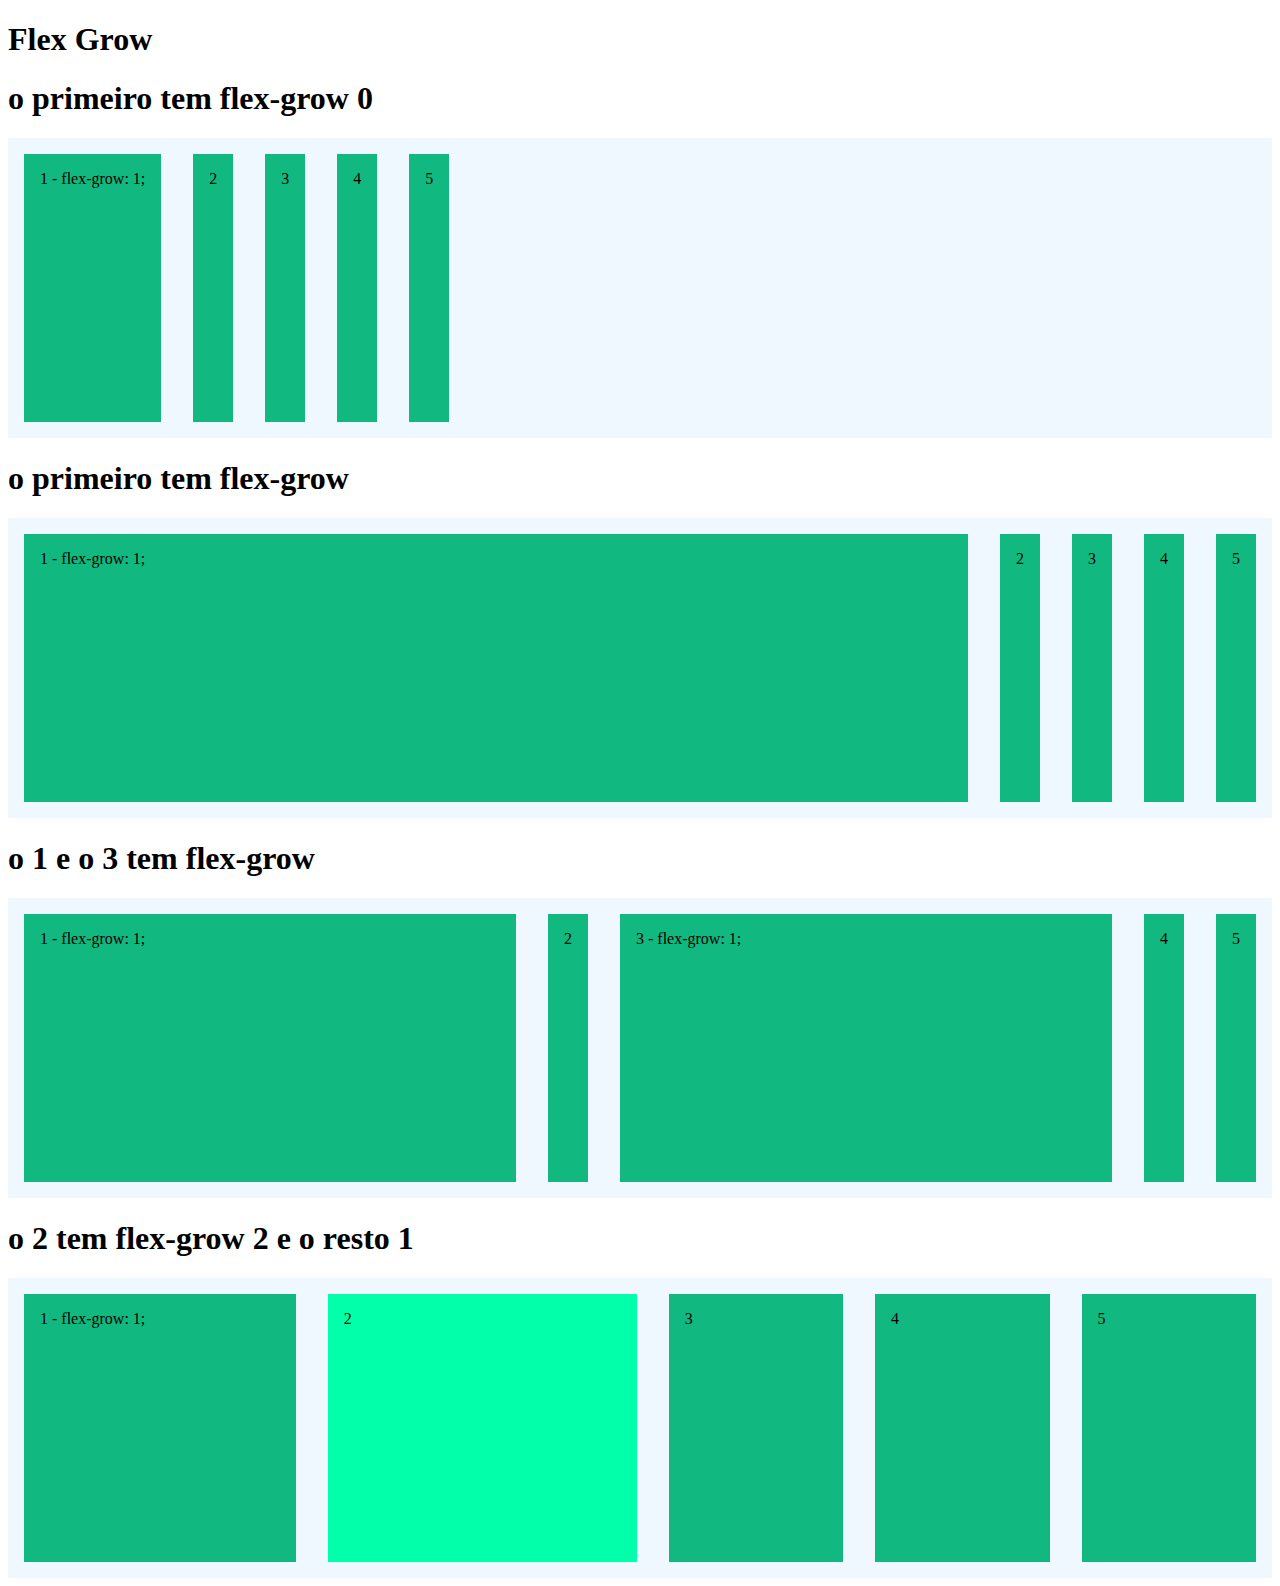
<file: 02-fundamentos-do-flexbox/08-flex-grow/index.html>
<!doctype html>
<html lang="pt">
<head>
    <meta charset="UTF-8">
    <meta name="viewport"
          content="width=device-width, user-scalable=no, initial-scale=1.0, maximum-scale=1.0, minimum-scale=1.0">
    <meta http-equiv="X-UA-Compatible" content="ie=edge">
    <title>Flex grow</title>

    <link rel="stylesheet" href="css/style.css">
</head>
<body>
<h1>Flex Grow</h1>


<h1>o primeiro tem flex-grow 0</h1>
<div class="container flex">
    <div class="item flex-grow-0">
        1 - flex-grow: 1;
    </div>
    <div class="item flex-grow-0">
        2
    </div>
    <div class="item">
        3
    </div>
    <div class="item">
        4
    </div>
    <div class="item">
        5
    </div>
</div>

<h1>o primeiro tem flex-grow</h1>
<div class="container flex">
    <div class="item flex-grow">
        1 - flex-grow: 1;
    </div>
    <div class="item">
        2
    </div>
    <div class="item">
        3
    </div>
    <div class="item">
        4
    </div>
    <div class="item">
        5
    </div>
</div>

<h1>o 1 e o 3 tem flex-grow</h1>
<div class="container flex">
    <div class="item flex-grow">
        1 - flex-grow: 1;
    </div>
    <div class="item">
        2
    </div>
    <div class="item flex-grow">
        3 - flex-grow: 1;
    </div>
    <div class="item">
        4
    </div>
    <div class="item">
        5
    </div>
</div>

<h1>o 2 tem flex-grow 2 e o resto 1</h1>
<div class="container flex">
    <div class="item flex-grow">
        1 - flex-grow: 1;
    </div>
    <div class="item flex-grow-2" style="background: #02ffaa">
        2
    </div>
    <div class="item flex-grow">
        3
    </div>
    <div class="item flex-grow">
        4
    </div>
    <div class="item flex-grow">
        5
    </div>
</div>
</body>
</html>
</file>
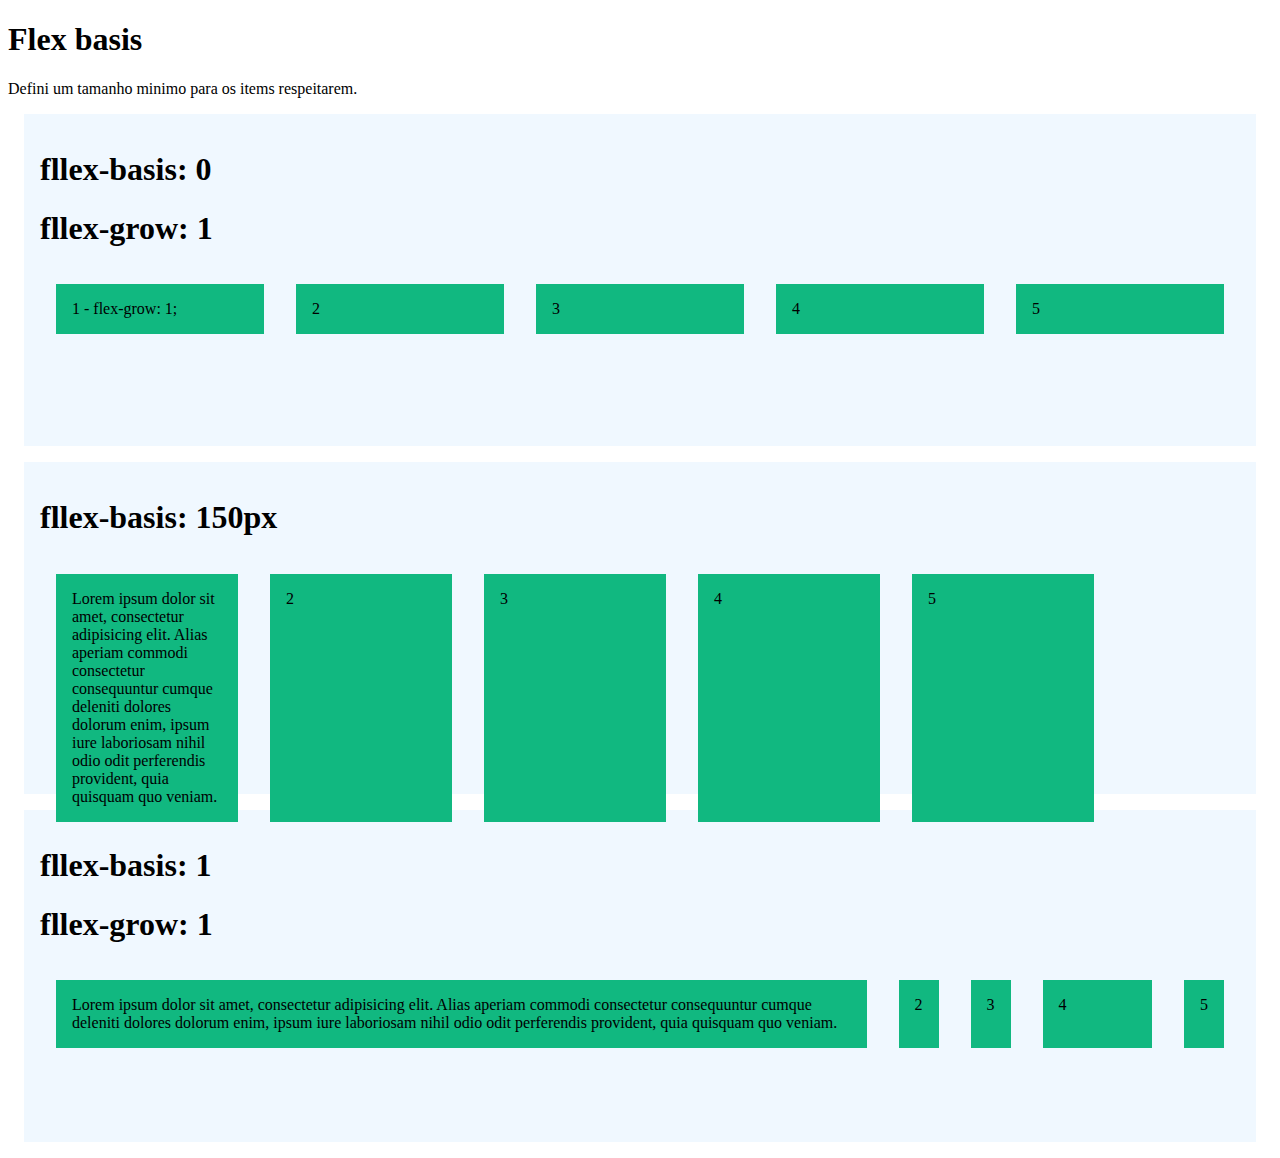
<file: 02-fundamentos-do-flexbox/09-flex-basis/index.html>
<!doctype html>
<html lang="pt">
<head>
    <meta charset="UTF-8">
    <meta name="viewport"
          content="width=device-width, user-scalable=no, initial-scale=1.0, maximum-scale=1.0, minimum-scale=1.0">
    <meta http-equiv="X-UA-Compatible" content="ie=edge">
    <title>Flex Basis</title>

    <link rel="stylesheet" href="css/style.css">
</head>
<body>
<h1>Flex basis</h1>
<p>Defini um tamanho minimo para os items respeitarem.</p>


<div class="container">
<h1>fllex-basis: 0</h1>
<h1>fllex-grow: 1</h1>
    <div class=" flex" >
        <div class="item flex-basis-0">
            1 - flex-grow: 1;
        </div>
        <div class="item flex-basis-0">
            2
        </div>
        <div class="item flex-basis-0">
            3
        </div>
        <div class="item flex-basis-0">
            4
        </div>
        <div class="item flex-basis-0">
            5
        </div>
    </div>
</div>

<div class="container">
    <h1>fllex-basis: 150px</h1>
    <div class=" flex" >
        <div class="item flex-basis-150px">
            Lorem ipsum dolor sit amet, consectetur adipisicing elit. Alias aperiam commodi consectetur consequuntur cumque deleniti dolores dolorum enim, ipsum iure laboriosam nihil odio odit perferendis provident, quia quisquam quo veniam.
        </div>
        <div class="item flex-basis-150px">
            2
        </div>
        <div class="item flex-basis-150px">
            3
        </div>
        <div class="item flex-basis-150px">
            4
        </div>
        <div class="item flex-basis-150px">
            5
        </div>
    </div>
</div>

<div class="container">
    <h1>fllex-basis: 1</h1>
    <h1>fllex-grow: 1</h1>
    <div class=" flex" >
        <div class="item flex-basis-1">
            Lorem ipsum dolor sit amet, consectetur adipisicing elit. Alias aperiam commodi consectetur consequuntur cumque deleniti dolores dolorum enim, ipsum iure laboriosam nihil odio odit perferendis provident, quia quisquam quo veniam.
        </div>
        <div class="item flex-basis-1">
            2
        </div>
        <div class="item flex-basis-1">
            3
        </div>
        <div class="item flex-basis-150px">
            4
        </div>
        <div class="item flex-basis-1">
            5
        </div>
    </div>
</div>
</body>
</html>
</file>
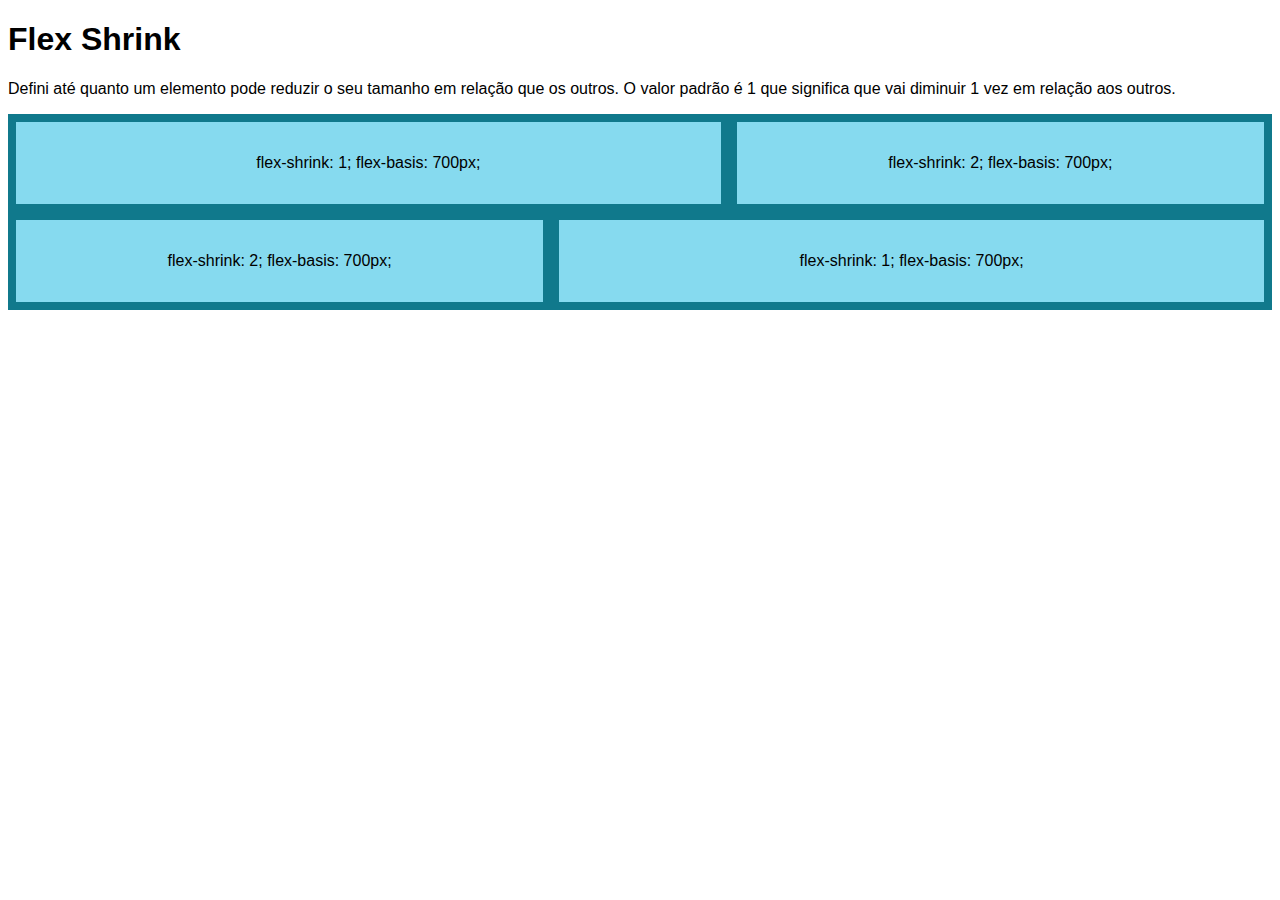
<file: 02-fundamentos-do-flexbox/10-flex-shink/index.html>
<!doctype html>
<html lang="pt">
<head>
    <meta charset="UTF-8">
    <meta name="viewport"
          content="width=device-width, user-scalable=no, initial-scale=1.0, maximum-scale=1.0, minimum-scale=1.0">
    <meta http-equiv="X-UA-Compatible" content="ie=edge">
    <title>Flex Basis</title>

    <link rel="stylesheet" href="css/style.css">
</head>
<body>
<h1>Flex Shrink</h1>
<p>Defini até quanto um elemento pode reduzir o seu tamanho em relação que os outros. O valor padrão é 1 que significa
    que vai diminuir 1 vez em relação aos outros.</p>


<div style="display: flex; flex-direction: column">
    <div style="display: flex; background-color: #10798c">
        <div style="flex-shrink: 1; background: #86daef; padding: 32px; margin: 8px; flex-basis: 700px;  text-align: center">
            flex-shrink: 1; flex-basis: 700px;
        </div>
        <div style="flex-shrink: 4; background-color: #86daef; padding: 32px; margin: 8px; flex-basis: 700px;  text-align: center">
            flex-shrink: 2; flex-basis: 700px;
        </div>
    </div>
    <div style="display: flex; background-color: #10798c">
        <div style="flex-shrink: 4; background-color: #86daef; padding: 32px; margin: 8px; flex-basis: 700px;  text-align: center">
            flex-shrink: 2; flex-basis: 700px;
        </div>
        <div style="flex-shrink: 1; background: #86daef; padding: 32px; margin: 8px; flex-basis: 700px;  text-align: center">
            flex-shrink: 1; flex-basis: 700px;
        </div>
    </div>

</div>
</body>
</html>
</file>
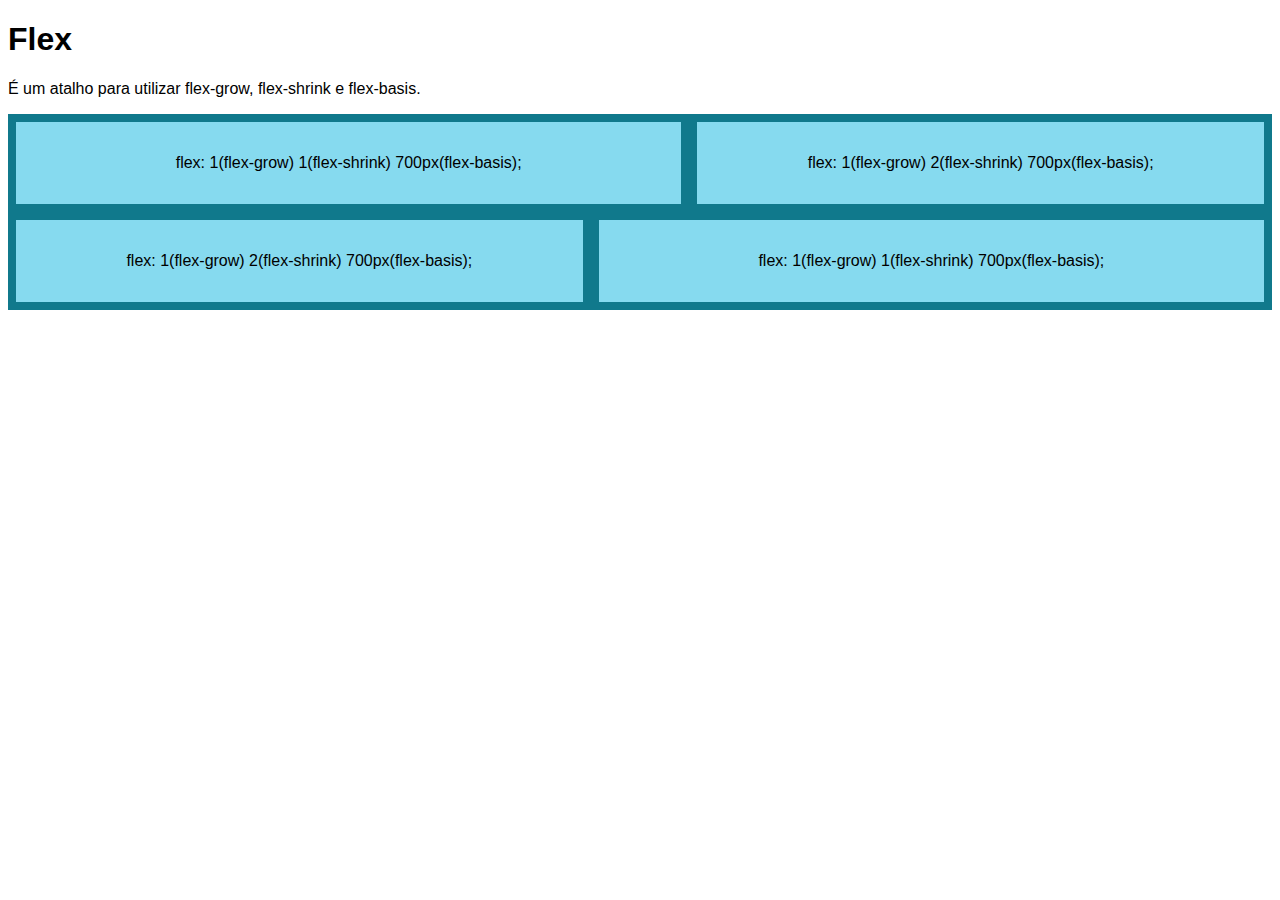
<file: 02-fundamentos-do-flexbox/11-flex/index.html>
<!doctype html>
<html lang="pt">
<head>
    <meta charset="UTF-8">
    <meta name="viewport"
          content="width=device-width, user-scalable=no, initial-scale=1.0, maximum-scale=1.0, minimum-scale=1.0">
    <meta http-equiv="X-UA-Compatible" content="ie=edge">
    <title>Flex</title>

    <link rel="stylesheet" href="css/style.css">
</head>
<body>
<h1>Flex</h1>
<p>É um atalho para utilizar flex-grow, flex-shrink e flex-basis.</p>


<div style="display: flex; flex-direction: column">
    <div style="display: flex; background-color: #10798c">
        <div style="flex: 1 1 700px; background: #86daef; padding: 32px; margin: 8px;  text-align: center">
            flex: 1(flex-grow) 1(flex-shrink) 700px(flex-basis);
        </div>
        <div style="flex: 1 2 700px; background-color: #86daef; padding: 32px; margin: 8px;   text-align: center">
            flex: 1(flex-grow) 2(flex-shrink) 700px(flex-basis);
        </div>
    </div>
    <div style="display: flex; background-color: #10798c">
        <div style="flex: 1 2 700px; background-color: #86daef; padding: 32px; margin: 8px; text-align: center">
            flex: 1(flex-grow) 2(flex-shrink) 700px(flex-basis);
        </div>
        <div style="flex: 1 1 700px; background: #86daef; padding: 32px; margin: 8px; text-align: center">
            flex: 1(flex-grow) 1(flex-shrink) 700px(flex-basis);
        </div>
    </div>

</div>
</body>
</html>
</file>
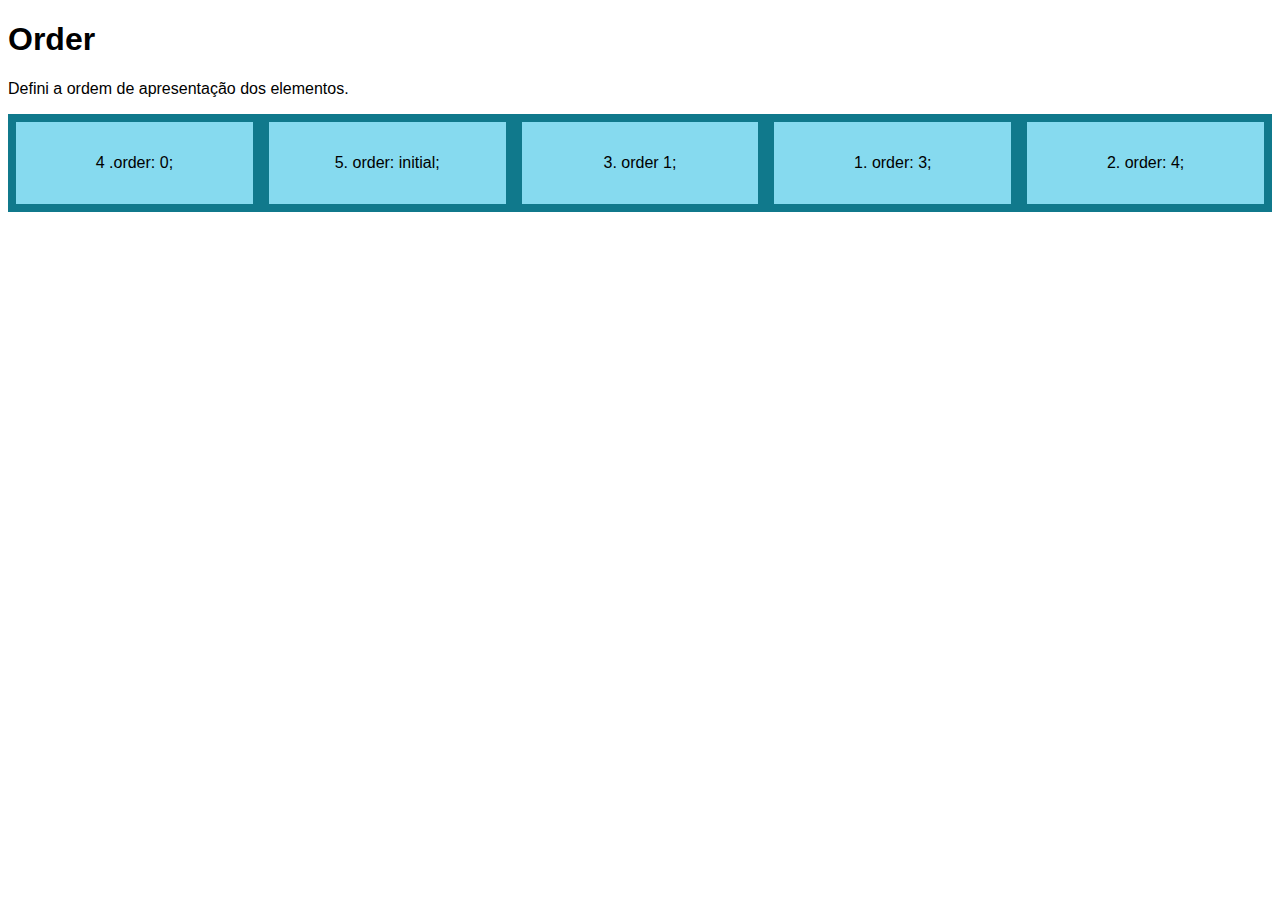
<file: 02-fundamentos-do-flexbox/12-order/index.html>
<!doctype html>
<html lang="pt">
<head>
    <meta charset="UTF-8">
    <meta name="viewport"
          content="width=device-width, user-scalable=no, initial-scale=1.0, maximum-scale=1.0, minimum-scale=1.0">
    <meta http-equiv="X-UA-Compatible" content="ie=edge">
    <title>Order</title>

    <link rel="stylesheet" href="css/style.css">
</head>
<body>
<h1>Order</h1>
<p>Defini a ordem de apresentação dos elementos.</p>


<div style="display: flex; flex-direction: column">
    <div style="display: flex; background-color: #10798c">
        <div style="flex: 1; order: 3; background: #86daef; padding: 32px; margin: 8px;  text-align: center">
            1. order: 3;
        </div>
        <div style="flex: 1; order: 4; background-color: #86daef; padding: 32px; margin: 8px;   text-align: center">
            2. order: 4;
        </div>
        <div style="flex: 1; order: 1; background-color: #86daef; padding: 32px; margin: 8px; text-align: center">
            3. order 1;
        </div>
        <div style="flex: 1; order: 0; background: #86daef; padding: 32px; margin: 8px; text-align: center">
            4 .order: 0;
        </div>
        <div style="flex: 1; order: initial; background: #86daef; padding: 32px; margin: 8px; text-align: center">
            5. order: initial;
        </div>
    </div>

</div>
</body>
</html>
</file>
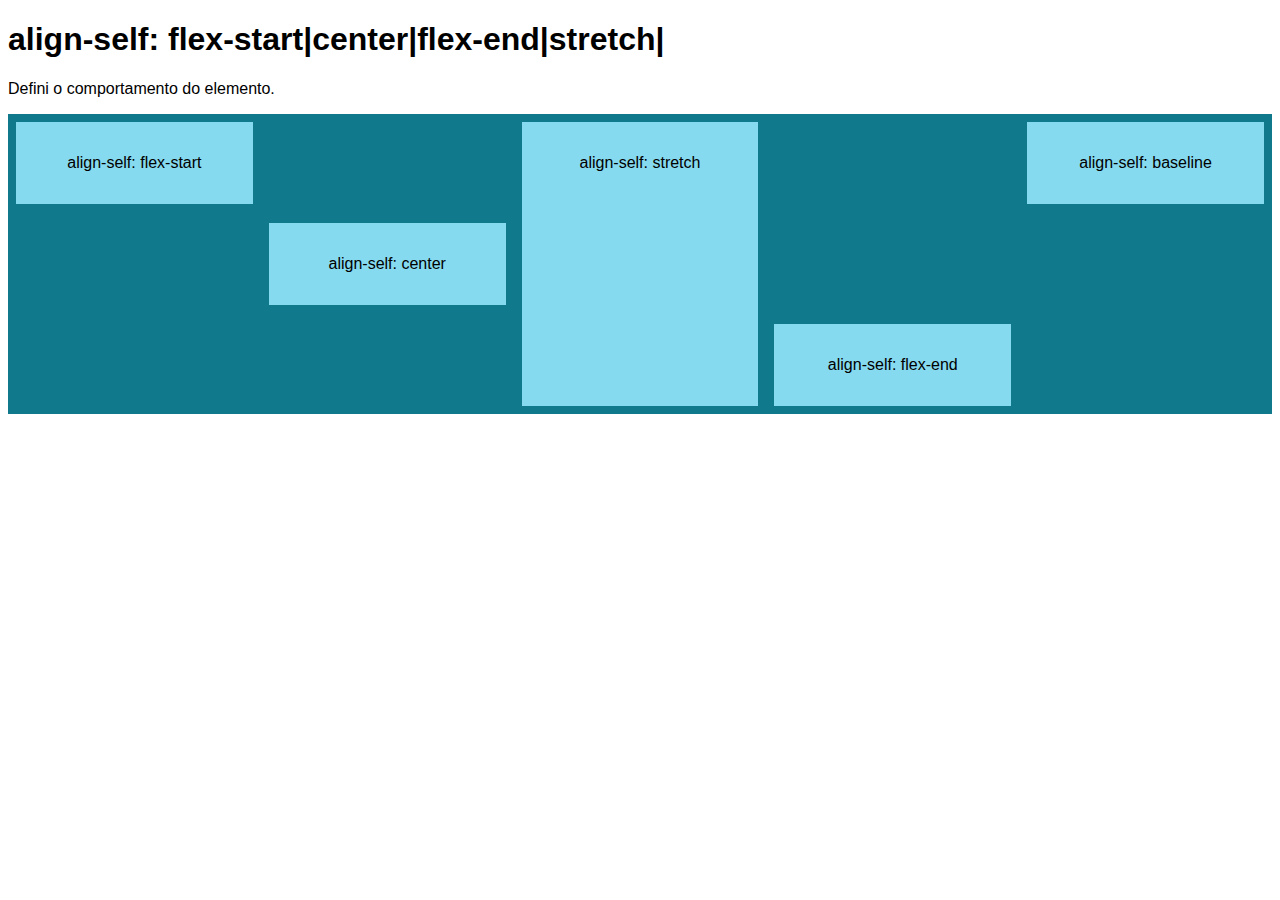
<file: 02-fundamentos-do-flexbox/13-align-self/index.html>
<!doctype html>
<html lang="pt">
<head>
    <meta charset="UTF-8">
    <meta name="viewport"
          content="width=device-width, user-scalable=no, initial-scale=1.0, maximum-scale=1.0, minimum-scale=1.0">
    <meta http-equiv="X-UA-Compatible" content="ie=edge">
    <title>Flex</title>

    <link rel="stylesheet" href="css/style.css">
</head>
<body>
<h1>align-self: flex-start|center|flex-end|stretch|</h1>
<p>Defini o comportamento do elemento.</p>


<div style="display: flex; flex-direction: column">
    <div style="display: flex; background-color: #10798c; height: 300px">
        <div style="align-self: flex-start; flex: 1;background: #86daef; padding: 32px; margin: 8px;  text-align: center">
            align-self: flex-start
        </div>
        <div style="align-self: center; flex: 1; background-color: #86daef; padding: 32px; margin: 8px;   text-align: center">
            align-self: center
        </div>
        <div style="align-self: stretch; flex: 1; background-color: #86daef; padding: 32px; margin: 8px; text-align: center">
            align-self: stretch
        </div>
        <div style="align-self: flex-end; flex: 1; background: #86daef; padding: 32px; margin: 8px; text-align: center">
            align-self: flex-end
        </div>
        <div style="align-self: baseline; flex: 1; background: #86daef; padding: 32px; margin: 8px; text-align: center">
            align-self: baseline
        </div>
    </div>

</div>
</body>
</html>
</file>
<file: 02-fundamentos-do-flexbox/01-display-flex/css/style.css>
/*1 - Para utilizar o flexbox devemos declarar o conteiner com display: flex, logo apos isso os elementos do conteiner, os filhos directos vão querer estar lado a lado em um linha e vão ocupar o espaço necessario para estarem visiveis nessa linha.*/
.container{
    box-sizing: border-box;
    width: 512px;
    margin: 20px auto;
    padding: 10px;

    border: 1px solid #ccc;
}

.item{
    background: tomato;
    margin: 5px;
}

.flex{
    display: flex;
}

.wrap{
    flex-wrap: wrap;
}

.theme{
    background: aliceblue;
    margin: 20px;
    padding: 10px;
}

.flex-1{
    flex: 1;
}
</file>
<file: 02-fundamentos-do-flexbox/02-flex-direction/css/style.css>
.container{
    box-sizing: border-box;
    width: 512px;
    margin: 20px auto;
    padding: 10px;

    border: 1px solid #ccc;
}

.item{
    background: tomato;
    margin: 5px;

    font-weight: bold;
    font-family: "Cascadia Code", sans-serif;
    color: white;

    text-align: center;
}

.flex{
    display: flex;
}

.wrap{
    flex-wrap: wrap;
}

.theme{
    background: aliceblue;
    margin: 20px;
    padding: 10px;
}

.flex-1{
    flex: 1;
}

/*flex-direction*/
.flex-direction-row{
    flex-direction: row; /*Desnecessário já que é o padrão*/
}

.flex-direction-row-reverse{
    flex-direction: row-reverse;
}

.flex-direction-column{
    flex-direction: column;
}

.flex-direction-column-reverse{
    flex-direction: column-reverse;
}
</file>
<file: 02-fundamentos-do-flexbox/03-flex-wrap/css/style.css>
.container{
    box-sizing: border-box;
    width: 512px;
    margin: 20px auto;
    padding: 10px;

    border: 1px solid #ccc;
}

.item{
    background: tomato;
    margin: 5px;

    font-weight: bold;
    font-family: "Cascadia Code", sans-serif;
    color: white;

    text-align: center;

    padding: 8px 16px;

    white-space: nowrap;
}

.flex{
    display: flex;
}

.wrap{
    flex-wrap: wrap;
}

.theme{
    background: aliceblue;
    margin: 20px;
    padding: 10px;
}

.flex-1{
    flex: 1;
}

/*flex-wrap*/
.flex-wrap-nowrap{
    flex-wrap: nowrap; /*Desnecessário já que é o padrão*/
}

.flex-wrap-wrap{
    flex-wrap: wrap;
}
.flex-wrap-wrap-reverse{
    flex-wrap: wrap-reverse;
}
</file>
<file: 02-fundamentos-do-flexbox/04-flex-flow/css/style.css>
.container{
    box-sizing: border-box;
    width: 512px;
    margin: 20px auto;
    padding: 10px;

    border: 1px solid #ccc;
}

.item{
    background: tomato;
    margin: 5px;

    font-weight: bold;
    font-family: "Cascadia Code", sans-serif;
    color: white;

    text-align: center;

    padding: 8px 16px;

    white-space: nowrap;
}

.flex{
    display: flex;
}

.wrap{
    flex-wrap: wrap;
}

.theme{
    background: aliceblue;
    margin: 20px;
    padding: 10px;
}

.flex-1{
    flex: 1;
}

/*flex-wrap*/
.flex-wrap-nowrap{
    flex-wrap: nowrap; /*Desnecessário já que é o padrão*/
}

.flex-wrap-wrap{
    flex-wrap: wrap;
}
.flex-wrap-wrap-reverse{
    flex-wrap: wrap-reverse;
}

/**flex-flow*/
.flex-flow-row-nowrap{
    flex-flow: row nowrap;
}

.flex-flow-row-wrap-reverse{
    flex-flow: row wrap;
}

.flex-flow-column-wrap-reverse{
    flex-flow: column wrap-reverse;
}
</file>
<file: 02-fundamentos-do-flexbox/05-justify-content/css/style.css>
.container{
    box-sizing: border-box;
    width: 768px;
    margin: 20px auto;
    padding: 10px;

    border: 1px solid #ccc;
}

.item{
    background: tomato;
    margin: 5px;

    font-weight: bold;
    font-family: "Cascadia Code", sans-serif;
    color: white;

    text-align: center;

    padding: 8px 16px;

    white-space: nowrap;
}

.flex{
    display: flex;
}

.wrap{
    flex-wrap: wrap;
}

.theme{
    background: aliceblue;
    margin: 20px;
    padding: 10px;
}

.flex-1{
    /*flex: 1;*/
}

/*flex-wrap*/
.flex-wrap-nowrap{
    flex-wrap: nowrap; /*Desnecessário já que é o padrão*/
}

.flex-wrap-wrap{
    flex-wrap: wrap;
}
.flex-wrap-wrap-reverse{
    flex-wrap: wrap-reverse;
}

/**flex-flow*/
.justify-content-center{
    justify-content: center;
}

.justify-content-flex-start{
    justify-content: flex-start;
}

.justify-content-flex-end{
    justify-content: flex-end;
}

.justify-content-space-between{
    justify-content: space-between;
}

.justify-content-space-around{
    justify-content: space-around;
}
</file>
<file: 02-fundamentos-do-flexbox/06-align-items/css/style.css>
.container{
    box-sizing: border-box;
    width: 768px;
    margin: 20px auto;
    padding: 10px;
    height: 300px;
    border: 1px solid #ccc;
}

.item{
    background: tomato;
    margin: 5px;

    font-weight: bold;
    font-family: "Cascadia Code", sans-serif;
    color: white;

    text-align: center;

    padding: 8px 16px;

    white-space: nowrap;
}

.flex{
    display: flex;
}
.flex-direction-column{
    flex-direction: column;
}

.wrap{
    flex-wrap: wrap;
}

.theme{
    background: aliceblue;
    margin: 20px;
    padding: 10px;
}

.flex-1{
    /*flex: 1;*/
}

/*flex-wrap*/
.flex-wrap-nowrap{
    flex-wrap: nowrap; /*Desnecessário já que é o padrão*/
}

.flex-wrap-wrap{
    flex-wrap: wrap;
}
.flex-wrap-wrap-reverse{
    flex-wrap: wrap-reverse;
}

/**flex-flow*/
.justify-content-center{
    justify-content: center;
}

.justify-content-flex-start{
    justify-content: flex-start;
}

.justify-content-flex-end{
    justify-content: flex-end;
}

.justify-content-space-between{
    justify-content: space-between;
}

.justify-content-space-around{
    justify-content: space-around;
}

/*align-items*/
.align-items-center{
    align-items: center;
}
.align-items-flex-start{
    align-items: flex-start;
}
.align-items-flex-end{
    align-items: flex-end;
}
.align-items-stretch{
    align-items: stretch;
}
.align-items-baseline{
    align-items: baseline;
}
</file>
<file: 02-fundamentos-do-flexbox/07-align-content/css/style.css>
.container{
    box-sizing: border-box;
    width: 768px;
    margin: 20px auto;
    padding: 10px;
    height: 350px;
    border: 1px solid #ccc;
}

.item{
    background: tomato;
    margin: 5px;

    font-weight: bold;
    font-family: "Cascadia Code", sans-serif;
    color: white;

    text-align: center;

    padding: 8px 16px;

    white-space: nowrap;
}

.flex{
    display: flex;
}
.flex-direction-column{
    flex-direction: column;
}

.wrap{
    flex-wrap: wrap;
}

.theme{
    background: aliceblue;
    margin: 20px;
    padding: 10px;
}

.flex-1{
    /*flex: 1;*/
}

/*flex-wrap*/
.flex-wrap-nowrap{
    flex-wrap: nowrap; /*Desnecessário já que é o padrão*/
}

.flex-wrap-wrap{
    flex-wrap: wrap;
}
.flex-wrap-wrap-reverse{
    flex-wrap: wrap-reverse;
}

/**flex-flow*/
.justify-content-center{
    justify-content: center;
}

.justify-content-flex-start{
    justify-content: flex-start;
}

.justify-content-flex-end{
    justify-content: flex-end;
}

.justify-content-space-between{
    justify-content: space-between;
}

.justify-content-space-around{
    justify-content: space-around;
}

/*align-items*/
.align-content-center{
    align-content: center;
}
.align-content-flex-start{
    align-content: flex-start;
}
.align-content-flex-end{
    align-content: flex-end;
}
.align-content-stretch{
    align-content: stretch;
}
.align-content-baseline{
    align-content: baseline;
}
</file>
<file: 02-fundamentos-do-flexbox/08-flex-grow/css/style.css>
.container{
    height: 300px;
    background: aliceblue;
}

.flex{
    display: flex;
}
.flex-grow{
    flex-grow: 1;
}.flex-grow-2{
    flex-grow: 2;
}.flex-grow-0{
    flex-grow: 0;
}

.item{
    background: #11b880;
    margin: 16px;
    padding: 16px;
}
</file>
<file: 02-fundamentos-do-flexbox/09-flex-basis/css/style.css>
.container{
    height: 300px;
    background: aliceblue;
    padding: 16px;
    margin: 16px;
}

.flex{
    display: flex;
}

.flex-basis-0{
    flex-grow: 1;
    flex-basis: 0;
}

.flex-basis-150px{

    flex-basis: 150px;
}
.flex-basis-1{
    flex-basis: auto;
}

.item{
    background: #11b880;
    margin: 16px;
    padding: 16px;
}
</file>
<file: 02-fundamentos-do-flexbox/10-flex-shink/css/style.css>
*{
    font-family: "Cascadia Code", sans-serif;
}
.container{
    height: 300px;
    background: aliceblue;
    padding: 16px;
    margin: 16px;
}

.flex{
    display: flex;
}

.flex-basis-0{
    flex-grow: 1;
    flex-basis: 0;
}

.flex-basis-150px{

    flex-basis: 150px;
}
.flex-basis-1{
    flex-basis: auto;
}

.item{
    background: #11b880;
    margin: 16px;
    padding: 16px;
}
</file>
<file: 02-fundamentos-do-flexbox/11-flex/css/style.css>
*{
    font-family: "Cascadia Code", sans-serif;
}
.container{
    height: 300px;
    background: aliceblue;
    padding: 16px;
    margin: 16px;
}

.flex{
    display: flex;
}

.flex-basis-0{
    flex-grow: 1;
    flex-basis: 0;
}

.flex-basis-150px{

    flex-basis: 150px;
}
.flex-basis-1{
    flex-basis: auto;
}

.item{
    background: #11b880;
    margin: 16px;
    padding: 16px;
}
</file>
<file: 02-fundamentos-do-flexbox/12-order/css/style.css>
*{
    font-family: "Cascadia Code", sans-serif;
}
.container{
    height: 300px;
    background: aliceblue;
    padding: 16px;
    margin: 16px;
}

.flex{
    display: flex;
}

.flex-basis-0{
    flex-grow: 1;
    flex-basis: 0;
}

.flex-basis-150px{

    flex-basis: 150px;
}
.flex-basis-1{
    flex-basis: auto;
}

.item{
    background: #11b880;
    margin: 16px;
    padding: 16px;
}
</file>
<file: 02-fundamentos-do-flexbox/13-align-self/css/style.css>
*{
    font-family: "Cascadia Code", sans-serif;
}
.container{
    height: 300px;
    background: aliceblue;
    padding: 16px;
    margin: 16px;
}

.flex{
    display: flex;
}

.flex-basis-0{
    flex-grow: 1;
    flex-basis: 0;
}

.flex-basis-150px{

    flex-basis: 150px;
}
.flex-basis-1{
    flex-basis: auto;
}

.item{
    background: #11b880;
    margin: 16px;
    padding: 16px;
}
</file>
<file: 03-flex-blog/css/style.css>
/*RESET*/
* {
  box-sizing: border-box;
}

body,
h1,
h2,
h3,
h4,
h5,
p,
ul,
li,
a {
  margin: 0;
  padding: 0;
}

body {
  font-family: "Nunito", Helvetica, Arial, sans-serif;
  color: #222222;
}

ul {
  list-style: none;
}

a {
  text-decoration: none;
}

img {
  display: block;
  max-width: 100%;
  width: 100%;
}

/*SUPER-INFO*/
.superinfo-bg {
  background-color: #122ab2;
  color: #ffffff;
}

.superinfo {
  max-width: 960px;
  margin: 0 auto;
  display: flex;
  justify-content: space-between;
  flex-wrap: wrap;
  padding-top: 0.5rem;
}

.superinfo p,
.superinfo a {
  margin: 0 0.5rem 0.5rem 0.5rem;
}

.superinfo a {
  color: #ffffff;
}

/*MENU*/
.menu-bg {
  background-color: #2c70ff;
}

.menu {
  max-width: 960px;
  margin: 0 auto;
  padding: 1rem 0;
  display: flex;
  flex-wrap: wrap;
  justify-content: space-between;
  align-items: center;
}

.menu a {
  color: #ffffff;
}

.menu-logo a {
  font-size: 2.25rem;
  font-weight: bold;
  margin: 0 0.5rem;
}

.menu-nav ul {
  display: flex;
  flex-wrap: wrap;
}

.menu-nav a {
  font-size: 1.25rem;
  display: block;
  padding: 0.5rem;
}

.menu-nav a:hover {
  background-color: #122ab2;
}

/**Introduçao*/
.introducao {
  font-size: 3rem;
  line-height: 1;
  max-width: 960px;
  margin: 0 auto;
  padding: 60px 10px;
}

/*Sobre*/
.sobre {
  border-top: 2px solid #2c70ff;
  border-bottom: 2px solid #2c70ff;
  max-width: 960px;
  margin: 0 auto;
  padding: 60px 0;
  display: flex;
  flex-wrap: wrap;
}

.sobre-info {
  flex: 2 1 300px;
  margin: 0 10px;
}

.sobre-info h1 {
  font-size: 3rem;
  margin-bottom: 0.5rem;
}

.sobre-info p {
  font-size: 1.25rem;
  line-height: 1.4;
  margin-bottom: 1rem;
  color: #7c7c7c;
}

.sobre-img {
  flex: 1 1 160px;
  margin: 0 10px;
}

/*Produtos*/
.produtos {
  max-width: 960px;
  margin: 60px auto;
}

.produtos h1 {
  margin: 0 10px 60px 10px;
}

.produtos-container {
  display: flex;
  flex-wrap: wrap;
  align-items: flex-end;
}

.produtos-item {
  flex: 1 1 175px;
  margin: 10px;
}

.produtos-item h2 {
  font-size: 3rem;
  color: #a4a4a4;
  background-color: #f7f7f7;
  padding: 60px 20px;
}

.purple {
  border-top: 8px solid #ae81ff;
}
.pink {
  border-top: 8px solid #f9265e;
}

.blue {
  border-top: 8px solid #66d9eb;
}

/*Precos*/
.preco {
  background-color: #f7f7f7;
  padding: 60px;
  display: flex;
  flex-wrap: wrap;
  align-items: flex-end;
}

.preco-item {
  flex: 1;
  border: 4px solid #ffffff;
  padding: 20px;
  margin: 10px;
  min-width: 260px;
}

.preco-item h2 {
  font-size: 3rem;
  color: #a4a4a4;
  text-align: center;
  margin-top: 20px;
}

.preco-item span {
  max-width: 300px;
  margin: 20px auto;
  display: block;
  text-align: center;
  font-size: 3rem;
  font-weight: bold;
  padding: 10px 0 5px 0;
  border-top: 4px solid white;
  border-bottom: 4px solid white;
}

.preco-item sup {
  font-size: 1.5rem;
}
.preco-item ul {
  max-width: 300px;
  margin: 20px auto;
  font-size: 1.25rem;
  line-height: 1;
  font-style: italic;
  color: #7c7c7c;
}
.preco-item ul li {
  display: flex;
  justify-content: space-between;
  align-items: center;
  margin-bottom: 10px;
}
.preco-item ul li::after {
  content: "";
  background-color: #2c70ff;
  display: block;
  width: 6px;
  height: 6px;
  border-radius: 50%;
}

.preco-item a {
  max-width: 300px;
  display: block;
  margin: 20px auto;
  border: 4px solid black;
  color: #222222;
  text-transform: uppercase;
  font-weight: bold;
  font-size: 2.25;
  padding: 15px 0;
  text-align: center;
}

@media screen and (max-width: 800px) {
  .preco {
    padding-left: 10px;
    padding-right: 10px;
  }

  .preco .preco-item:nth-child(3) {
    order: -2;
  }

  .preco .preco-item:nth-child(2) {
    order: -1;
  }
}

/*Qualidade*/
.qualidade {
  max-width: 960px;
  margin: 60px auto;
  display: flex;
  flex-wrap: wrap;
}

.qualidade-item {
  flex: 1 1 300px;
  margin: 20px 10px;
}

.qualidade-item h2 {
  font-size: 2.25rem;
  color: #a4a4a4;
  margin-bottom: 20px;
}

.qualidade-item h2::before {
  content: "";
  display: inline-block;
  width: 8px;
  height: 30px;
  background-color: #7c7c7c;
  margin-right: 10px;
}

.qualidade-item:nth-of-type(3n + 1) h2::before {
  background-color: #ae81ff;
}

.qualidade-item:nth-of-type(3n + 2) h2::before {
  background-color: #f9265e;
}

.qualidade-item:nth-of-type(3n + 3) h2::before {
  background-color: #66d9eb;
}

.qualidade-item p {
  font-size: 1.25rem;
  line-height: 1.4;
  color: #7c7c7c;
}

/*Newsletter*/
.newsletter {
  background-color: #f7f7f7;
  padding: 60px calc((100% - 960px) / 2);
  display: flex;
  flex-wrap: wrap;
}

.newletter-info {
  flex: 1 1 200px;
  margin: 0 10px;
}

.newletter-info h1 {
  font-size: 3rem;
  color: #a4a4a4;
}

.newletter-info p {
  font-size: 1.25rem;
  font-style: italic;
  max-width: 230px;
  color: #7c7c7c;
}

.newsletter-form {
  flex: 2 1 260px;
  margin: 0 10px;
  align-self: center;
  flex-wrap: wrap;
  display: flex;
}

.newsletter-form input {
  flex: 3 1 260px;
  font-size: 1.25rem;
  color: #7c7c7c;
  font-style: italic;
  font-family: "Nunito", Helvetica, Arial, sans-serif;
  border: 4px solid #2c70ff;
  background-color: transparent;
  padding: 16px;
  margin: 0px;
  border-radius: 0;
  display: block;
}

.newsletter-form button {
  flex: 1 1 200px;
  font-size: 2.25rem;
  text-transform: uppercase;
  background-color: #2c70ff;
  border: none;
  padding: 15px 10px;
  color: #ffffff;
  cursor: pointer;
}

@media screen and (max-width: 600px){
    .newsletter-form button{
       font-size:  1.5rem;
    }
}

/*Footer*/

.footer{
    display: flex;
    height: 200px;
    background-color: #2c70ff;
    align-items: center;
    
}

.footer p{
    flex: 1;
    text-align: center;
    font-size: 2.25rem;
    color: #ffffff;
}
</file>
